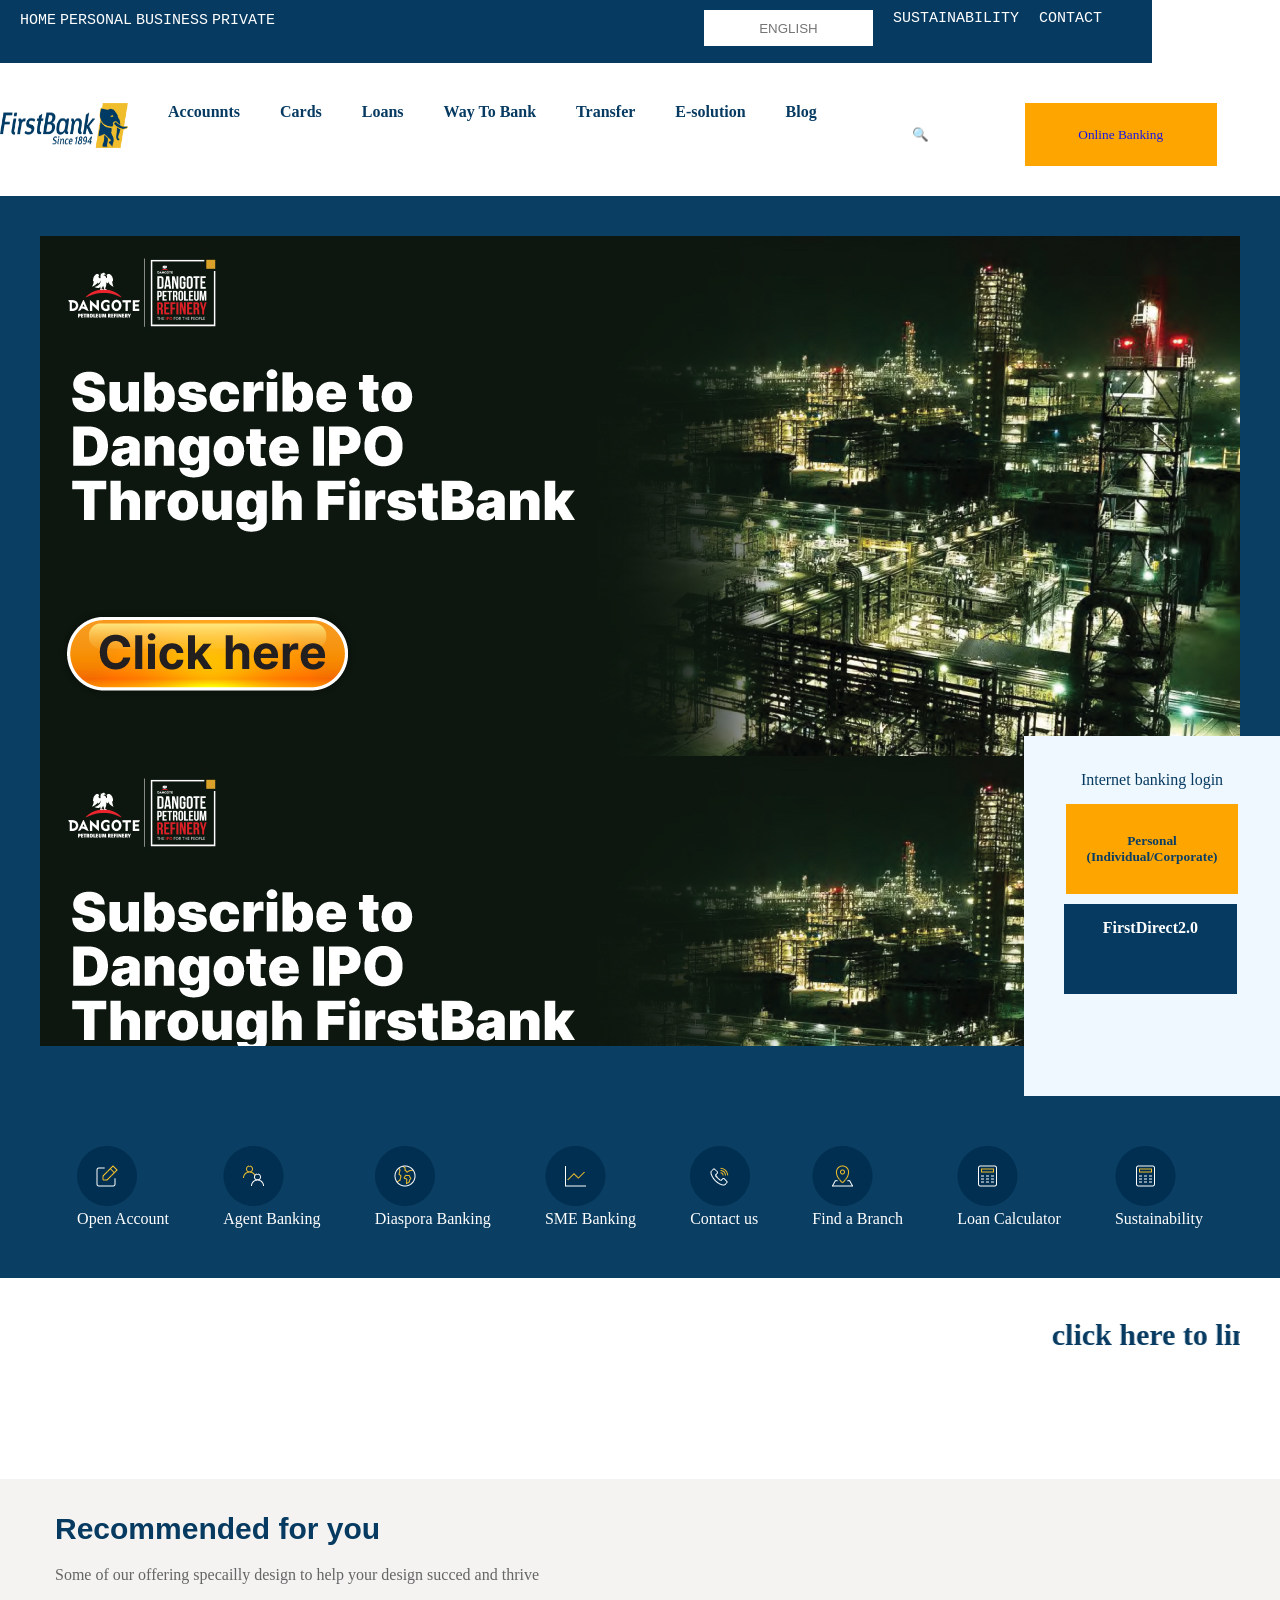
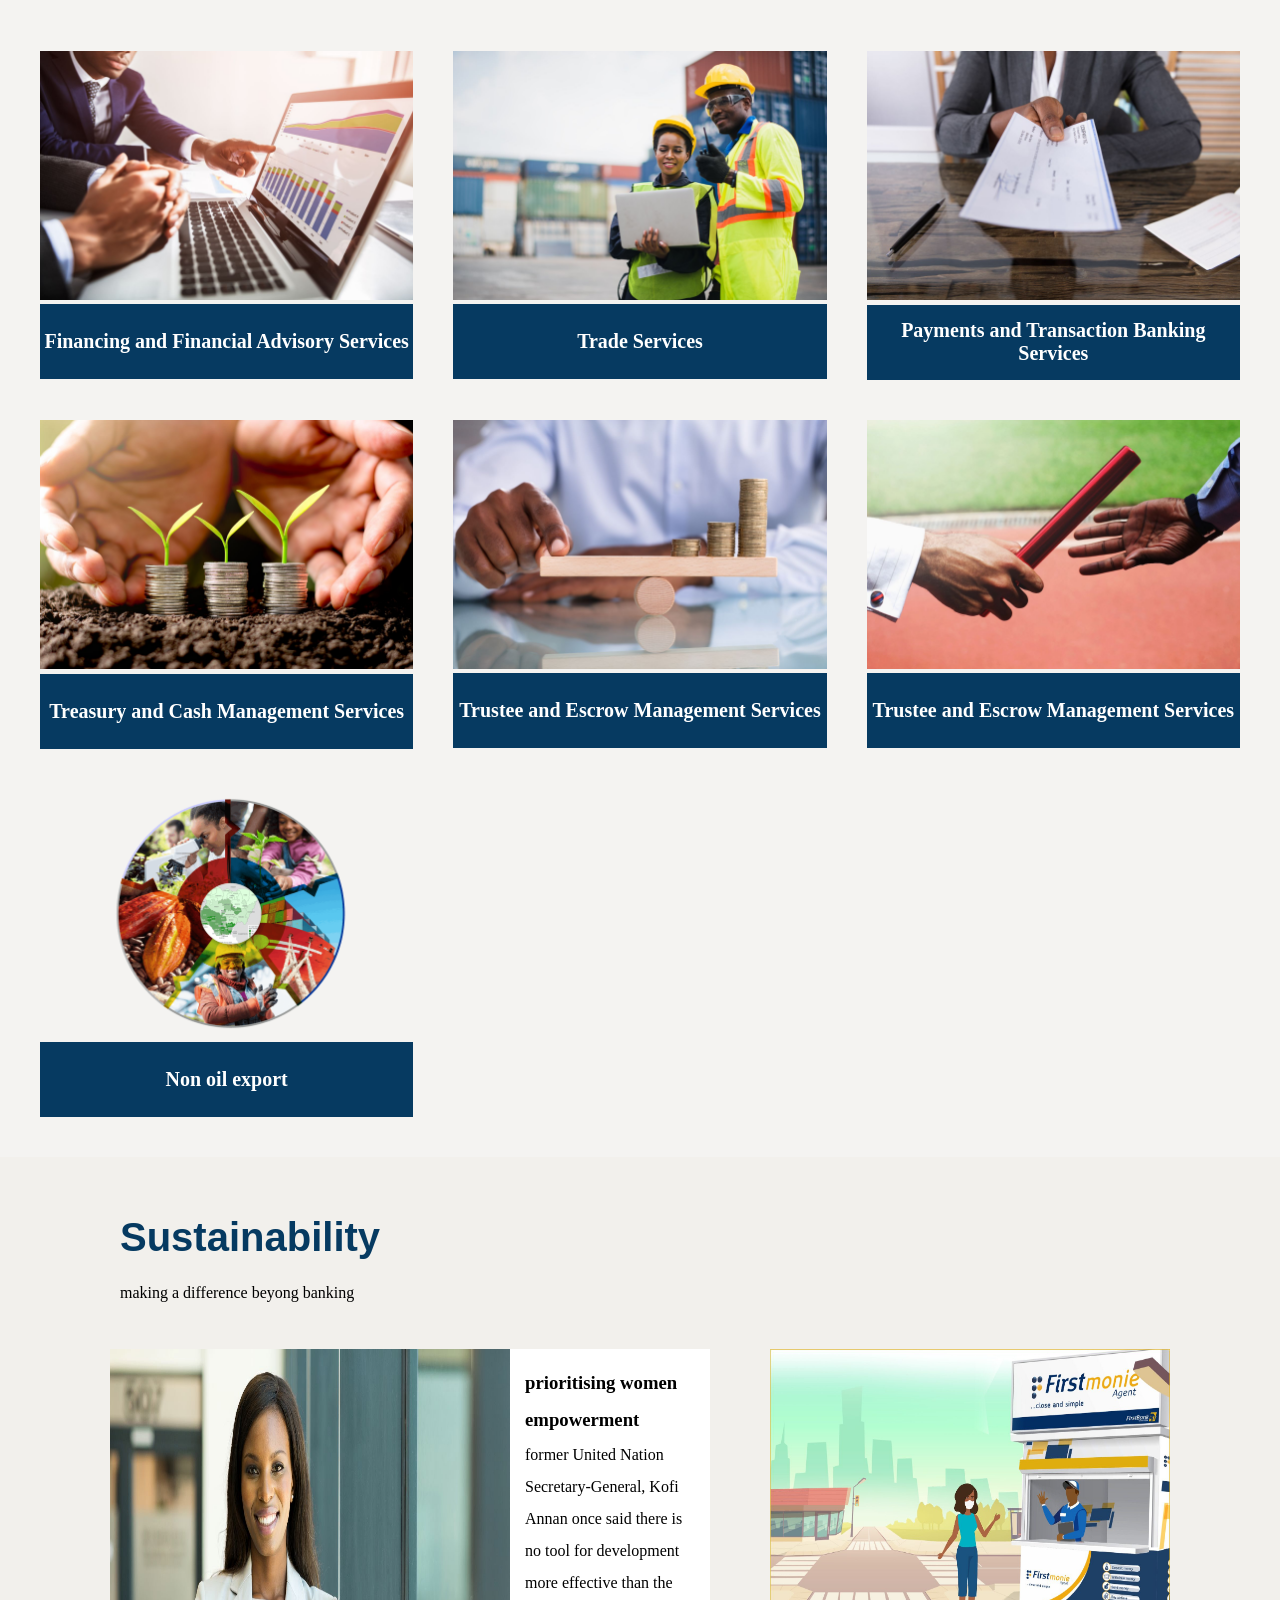
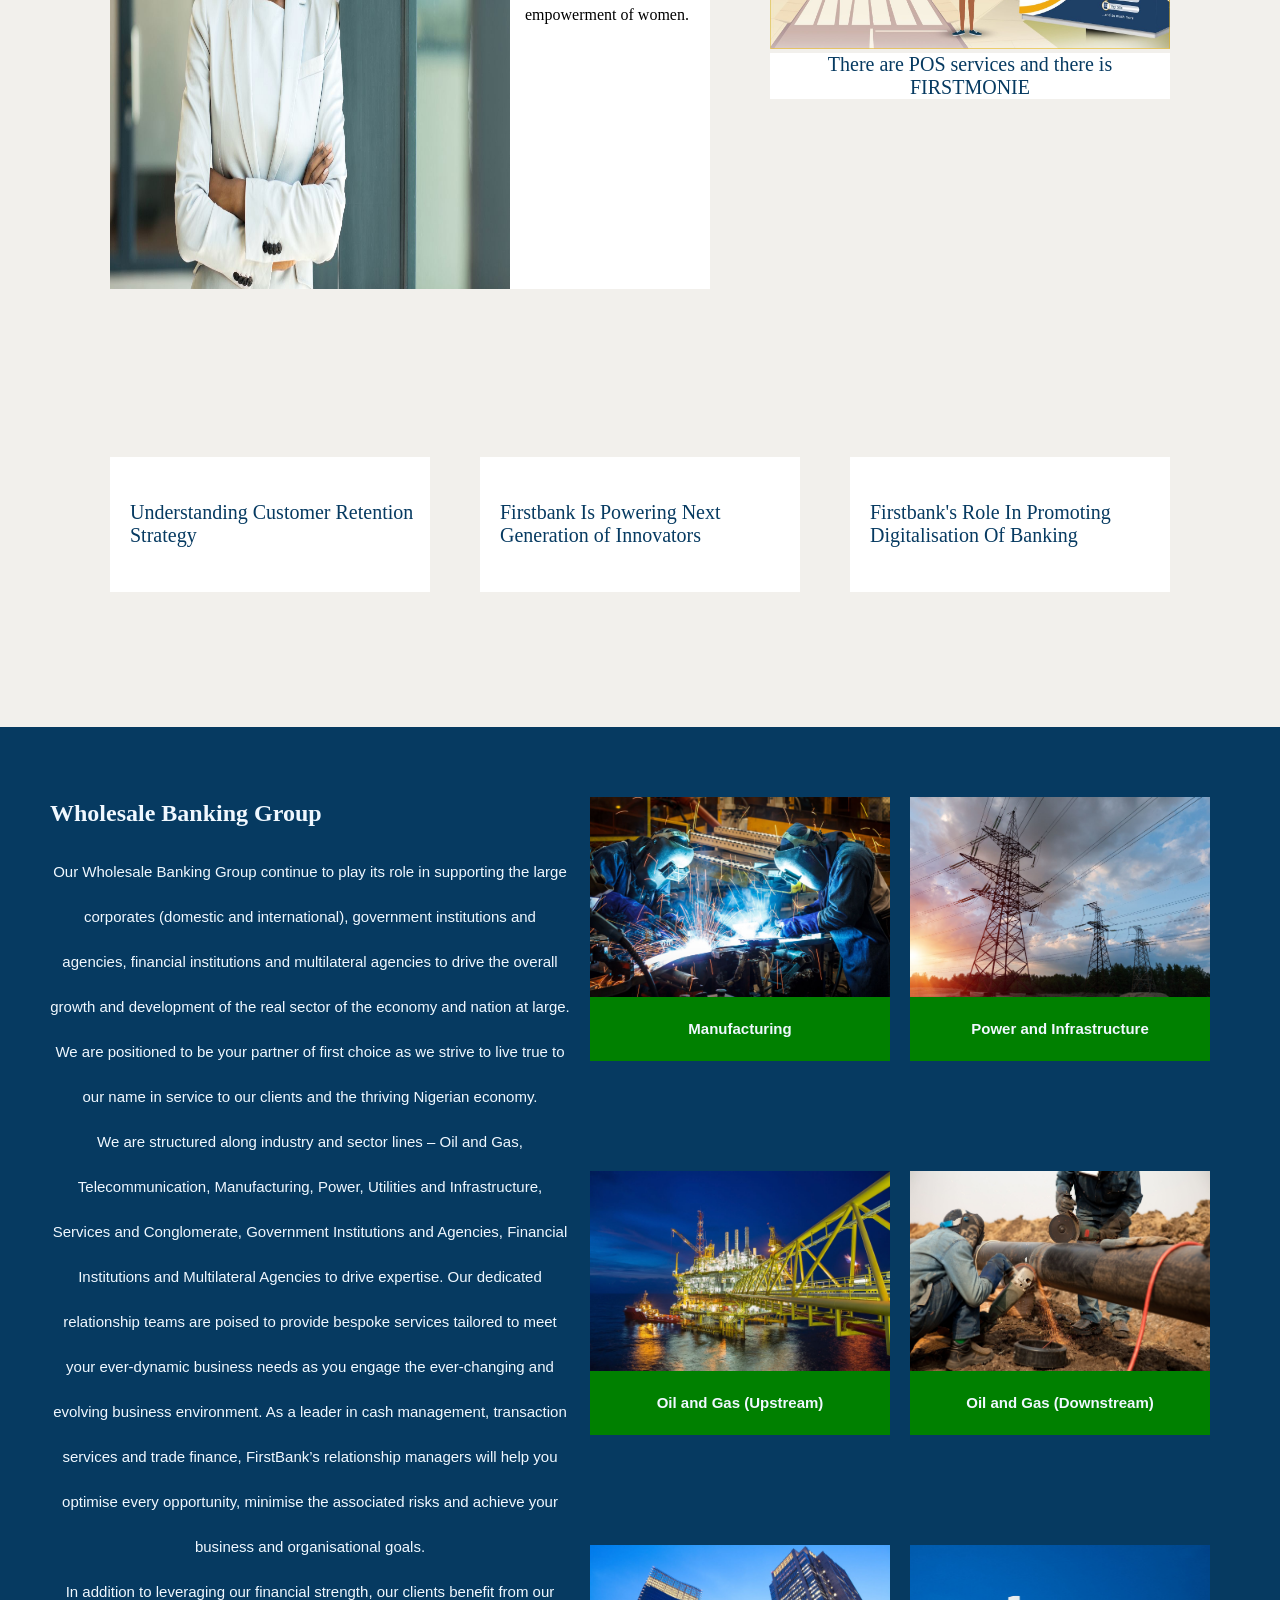
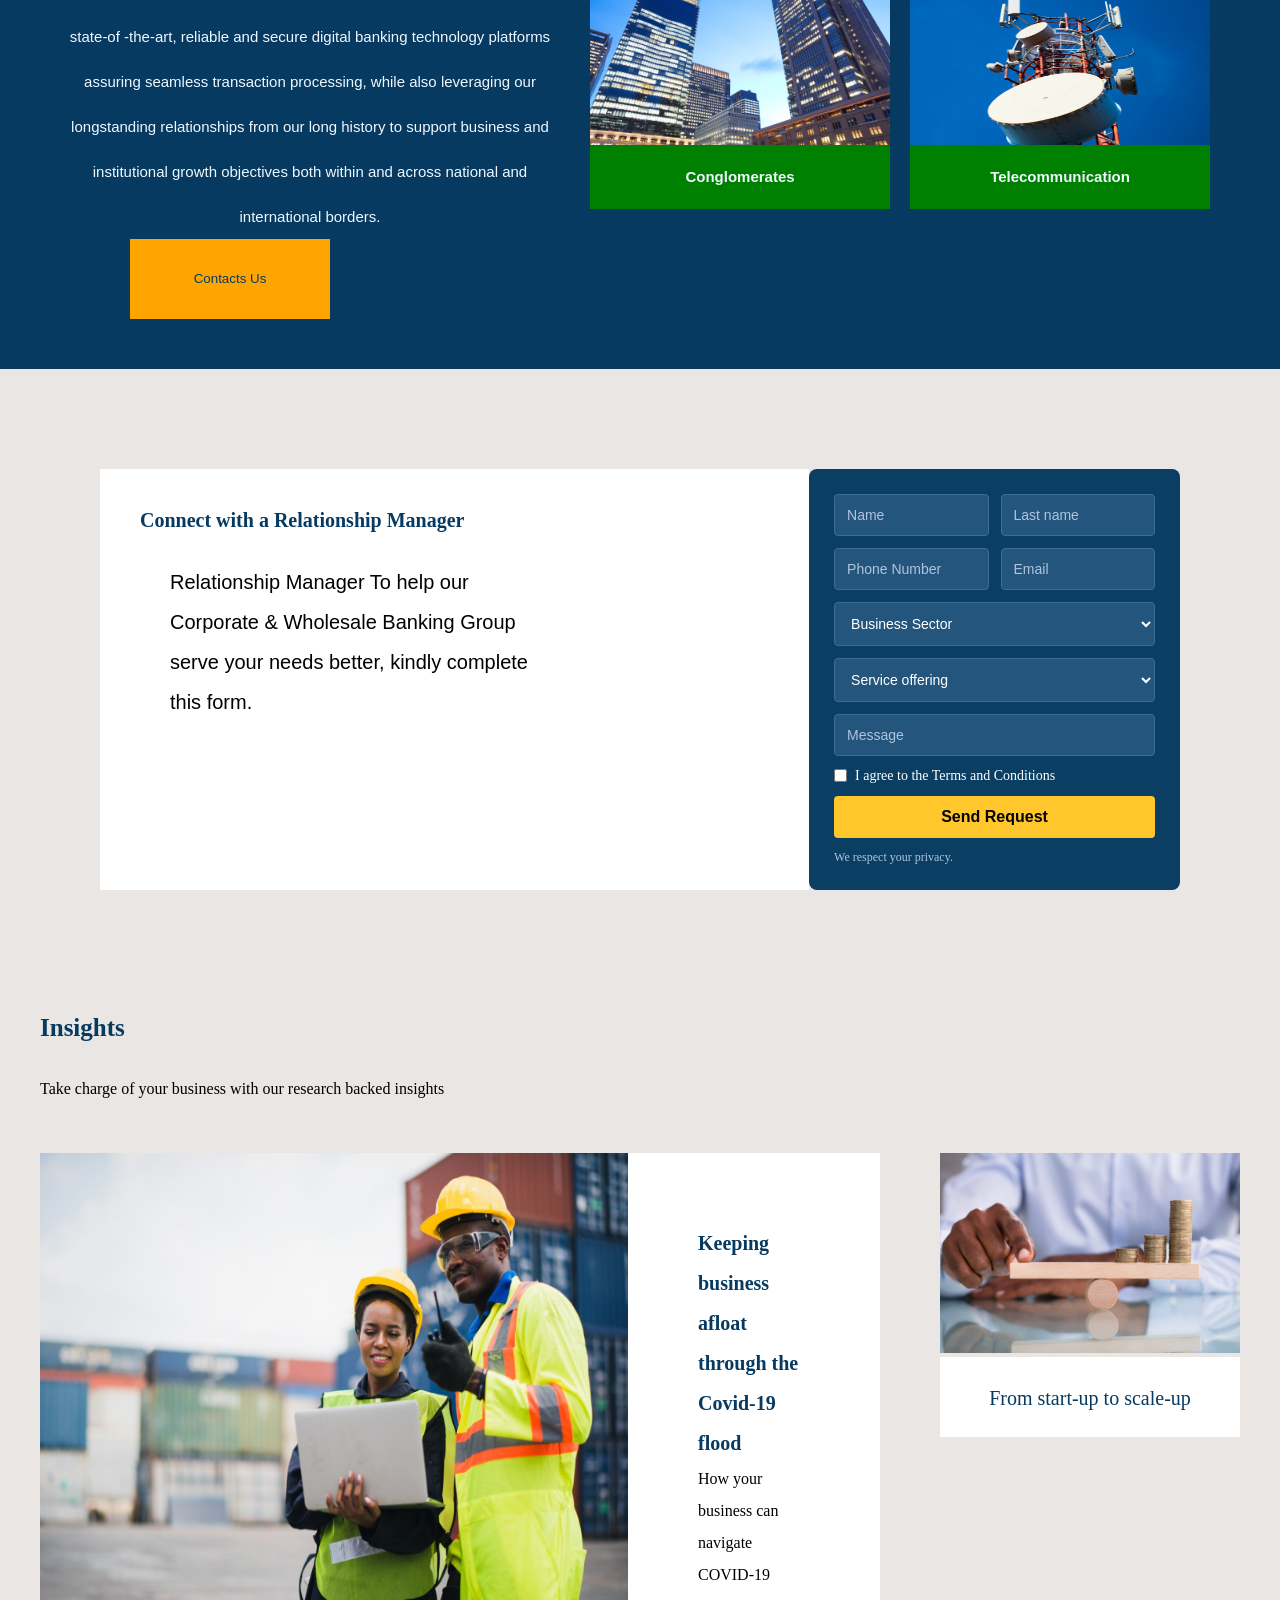
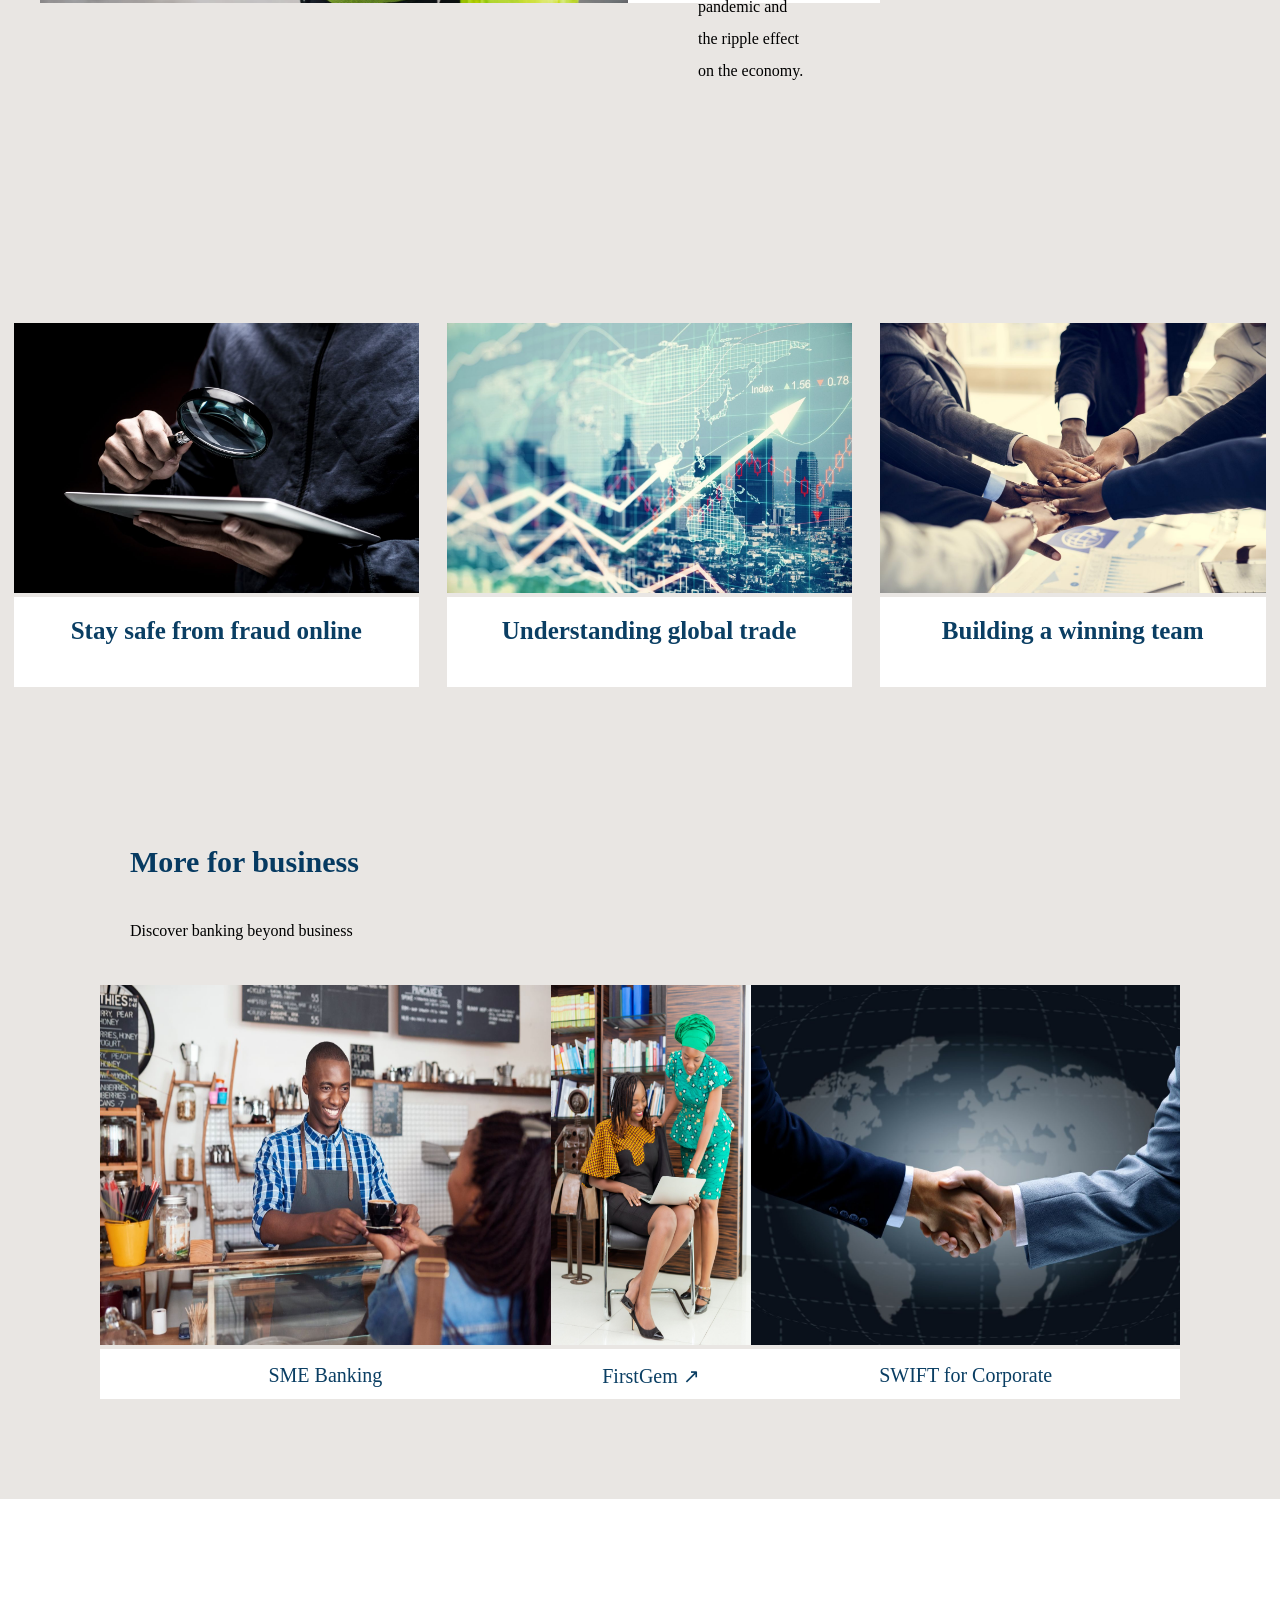
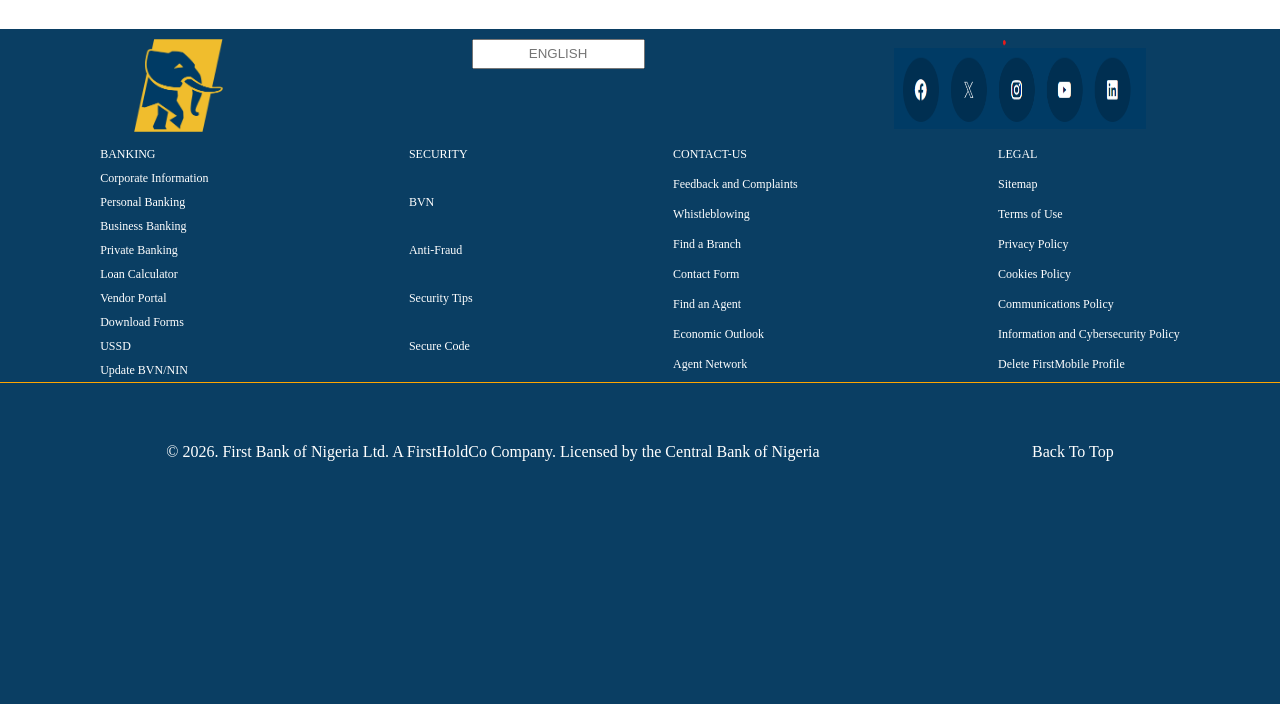
<file: firstbank-2.html>
<!DOCTYPE html>
<html lang="en">
<head>
    <meta charset="UTF-8">
    <meta name="viewport" content="width=device-width, initial-scale=1.0">
    <title>first-bank2</title>
    <link rel="stylesheet" href="firstbank-2.css">
</head>
<body>
    <header>
        <div class="twocon-parents">
<div class="first-child">
    <a href="">HOME</a>
    <a href="">PERSONAL</a>
    <a href="">BUSINESS</a>
    <a href="firstbank-3.html">PRIVATE</a>
</div>
<div class="second-child">
    <input type="text" placeholder="ENGLISH" class="english-box">
    <a href="">SUSTAINABILITY</a>
    <a href="">CONTACT</a>
</div>
        </div>
         <nav class="nav">
<div class="dropdown-container">
    <img src="imagefolder2/ookay.png" alt="" class="picture">
    <div class="drop">
        <p class="about">Accounnts</p>
        <ul class="dropdown">
            <p><a class="dropdown-item" href="">Savings</a></p>
            <p><a class="dropdown-item" href="">Current</a></p>
            <p><a class="dropdown-item" href="">FirstGem</a></p>
            <p><a class="dropdown-item" href="">Domiciliary</a></p>
            <p><a class="dropdown-item" href="">SME</a></p>
            <p><a class="dropdown-item" href="">Fixed Deposit Account</a></p>
            <p><a class="dropdown-item" href="">FirstPremium Term Deposit</a></p>
            <p><a class="dropdown-item" href="">Account Maintainace</a></p>
            <p><a class="dropdown-item" href="">Link/nin/BVN</a></p>
        </ul>
    </div>
    <div class="drop">
        <p class="about">Cards</p>
        <ul class="dropdown">
            <p><a class="dropdown-item" href="">Credit Cards</a></p>
            <p><a class="dropdown-item" href="">Debit Cards</a></p>
            <p><a class="dropdown-item" href="">Prepaid Cards</a></p>
            <p><a class="dropdown-item" href="">Block/Unblock Card</a></p>
        </ul>
    </div>
    <div class="drop">
        <p class="about">Loans</p>
        <ul class="dropdown">
            <p><a class="dropdown-item" href="">FirstCredit</a></p>
            <p><a class="dropdown-item" href="">Airtime Loan</a></p>
            <p><a class="dropdown-item" href="">Personal Home Loans</a></p>
            <p><a class="dropdown-item" href="">Automobile Loans</a></p>
            <p><a class="dropdown-item" href="">Salary Loans</a></p>
            <p><a class="dropdown-item" href="">More Financing Options</a></p>
        </ul>
    </div>
    <div class="drop">
        <p class="about">Way To Bank</p>
        <ul class="dropdown">
            <p><a class="dropdown-item" href="">Fibani</a></p>
            <p><a class="dropdown-item" href="">Online Banking</a></p>
            <p><a class="dropdown-item" href="">USSD</a></p>
            <p><a class="dropdown-item" href="">Mobile App</a></p>
            <p><a class="dropdown-item" href="">LIT App</a></p>
            <p><a class="dropdown-item" href="">Chat Banking</a></p>
            <p><a class="dropdown-item" href="">Firstmonie</a></p>
            <p><a class="dropdown-item" href="">Payment Channels</a></p>
            <p><a class="dropdown-item" href="">Online Security</a></p>
        </ul>
    </div>
    <div class="drop">
        <p class="about">Transfer</p>
        <ul class="dropdown">
            <p><a class="dropdown-item" href="">First Global Transfer</a></p>
            <p><a class="dropdown-item" href="">Moneygram</a></p>
            <p><a class="dropdown-item" href="">Ria Money Transfer</a></p>
            <p><a class="dropdown-item" href="">Thunes</a></p>
            <p><a class="dropdown-item" href="">TransFast</a></p>
            <p><a class="dropdown-item" href="">Western Union</a></p>
            <p><a class="dropdown-item" href="">WorldRemit</a></p>
        </ul>
    </div>
    <div class="drop">
        <p class="about">E-solution</p>
        <ul class="dropdown">
            <p><a class="dropdown-item" href="">FirstBillsPay</a></p>
            <p><a class="dropdown-item" href="">FirstPay Link</a></p>
            <p><a class="dropdown-item" href="">FirstChekOut</a></p>
            <p><a class="dropdown-item" href="">FirstEdu Portal</a></p>
            <p><a class="dropdown-item" href="">POS Terminal</a></p>
            <p><a class="dropdown-item" href="">FirstPOS</a></p>
            <p><a class="dropdown-item" href="">Bancassurance</a></p>
            <p><a class="dropdown-item" href=""></a></p>
        </ul>
    </div>
    <p>Blog</p>
     <button type="search" class="search">🔍</button>
    <button class="online-banking">Online Banking</button>
</div>
</nav>

    </header>
     
<div class="box-con">
    <div class="image-background">
   <div class="bank-text-box">
       <p class="ibl">Internet banking login</p>
        <button type="button">Personal (Individual/Corporate)</button>
        <p class="firstDirect">FirstDirect2.0</p>
   </div>
    </div>
</div>
    <div class="text-image-con">
        <div class="item">
            <img src="imagefolder2/imgi_8_default.png" alt="">
            <p>Open Account</p>
        </div>
      <div class="item">
  <img src="imagefolder2/imgi_9_default.png" alt="Agent Banking">
  <p>Agent Banking</p>
</div>

<div class="item">
  <img src="imagefolder2/imgi_10_default.png" alt="Diaspora Banking">
  <p>Diaspora Banking</p>
</div>

<div class="item">
  <img src="imagefolder2/imgi_11_default.png" alt="SME Banking">
  <p>SME Banking</p>
</div>

<div class="item">
  <img src="imagefolder2/imgi_12_default.png" alt="Contact us">
  <p>Contact us</p>
</div>

<div class="item">
  <img src="imagefolder2/imgi_13_default.png" alt="Find a Branch">
  <p>Find a Branch</p>
</div>

<div class="item">
  <img src="imagefolder2/imgi_14_default.png" alt="Loan Calculator">
  <p>Loan Calculator</p>
</div>

<div class="item">
  <img src="imagefolder2/imgi_14_default.png" alt="Sustainability">
  <p>Sustainability</p>
</div>
    </div>

<div class="display">
    <marquee behavior="" direction="left"
    >click here to link your NIN or BVN. Dial *884*911# to block your number</marquee>
</div>

<div class="the-seven">
    <div class="word-con">
        <h6>Recommended for you</h6>
        <p>Some of our offering specailly design to help your design succed and thrive</p>
    </div>
    <div class="the-picturebox-con">

<div class="the-picturebox">
<img src="imagefolder2/imgi_28_fbn-business-84.png" alt="">
<button type="button" class="history">Financing and Financial Advisory Services</button>
</div>
<div class="the-picturebox">
<img src="imagefolder2/imgi_29_fbn-personal-124.png" alt="">
<button type="button" class="history">Trade Services</button>
</div>
<div class="the-picturebox">
<img src="imagefolder2/imgi_30_fbn-business-82.png" alt="">
<a href="" class="history"></a>
<button type="button" class="history">Payments and Transaction Banking Services</button>
</div>
<div class="the-picturebox">
<img src="imagefolder2/imgi_31_fbn-business-81.png" alt="">
<a href="" class="history"></a>
<button type="button" class="history">Treasury and Cash Management Services</button>
</div>
<div class="the-picturebox">
<img src="imagefolder2/imgi_33_fbn-businessbanking-73.png" alt="">
<button type="button" class="history">Trustee and Escrow Management Services</button>
</div>
<div class="the-picturebox">
<img src="/imagefolder2/imgi_32_fbn-business-86.png" alt="">
<button type="button" class="history">Trustee and Escrow Management Services</button>
</div>
<div class="the-picturebox">
<img src="imagefolder2/imgi_34_web-banner_1500-x-1000-1.png" alt="">
<button type="button" class="history">Non oil export</button>
</div>
    </div>
</div>

<div class="con-two-box-three">
    <div class="three-box-text">
        <h5>Sustainability</h5>
        <p>making a difference beyong banking</p>
    </div>
    <div class="ttwo-box">
        <div class="side-way">
           <div class="iimage-contaainer"> <img src="imagefolder2/imgi_35_fbn-personal-158.png" alt="" class="side-way-image"></div>
            <div class="side-way-text">
                <h3>prioritising women empowerment</h3>
                <p>former United Nation Secretary-General, 
                    Kofi Annan once said there is no tool for development more
                     effective than the empowerment of women.</p>
            </div>
        </div>


        <div class="pos">
            <img src="imagefolder2/imgi_36_fbn-personal-187.png" alt="" class="image-trail">
            <p>There are POS services and there is FIRSTMONIE</p>
        </div>
        </div>
    </div>
</div>
<div class="button-con">
    <div class="containter-3-butt">
        <button type="button" class="under">Understanding Customer Retention Strategy</button>
        <button type="button" class="under">Firstbank Is Powering Next Generation of Innovators</button>
        <button type="button" class="under">Firstbank's Role In Promoting Digitalisation Of Banking</button>
    </div>
</div>


<div class="long">
    <div class="long-con">
        <div>
            <h2>Wholesale Banking Group</h2>
            <p>Our Wholesale Banking Group continue to play its role in supporting the large corporates (domestic and international), government institutions and agencies, financial institutions and multilateral agencies  to drive the overall growth and development of the real sector of the economy and nation at large.  We are positioned to be your partner of first choice as we strive to live true to our name in service to our clients and the thriving Nigerian economy.</p>
            <p>We are structured along industry and sector lines – Oil and Gas, Telecommunication, Manufacturing, Power, Utilities and Infrastructure, Services and Conglomerate, Government Institutions and Agencies, Financial Institutions and Multilateral Agencies to drive expertise. Our dedicated relationship teams are poised to provide bespoke services tailored to meet your ever-dynamic business needs as you engage the ever-changing and evolving business environment. As a leader in cash management, transaction services and trade finance, FirstBank’s relationship managers will help you optimise every opportunity, minimise the associated risks and achieve your business and organisational goals.</p>
            <p>In addition to leveraging our financial strength, our clients benefit from our state-of -the-art, reliable and secure digital banking technology platforms assuring seamless transaction processing, while also leveraging our longstanding relationships from our long history to support business and institutional growth objectives both within and across national and international borders.</p>
            <button type="button">Contacts Us</button>
        </div>
<div class="card-grid">
    <div class="card-template">
        <img src="imagefolder2/imgi_32_fbn-business-77.png" alt="">
        <div class="card-label" ><p>Manufacturing</p></div>
    </div>


    <div class="card-template">
        <img src="imagefolder2/imgi_34_fbn-business-80.png" alt="">
        <div class="card-label" ><p>Power and Infrastructure</p></div>
    </div>


    <div class="card-template">
        <img src="imagefolder2/imgi_31_fbn-business-76.jpeg" alt="">
        <div class="card-label" ><p>Oil and Gas (Upstream)</p></div>
    </div>


    <div class="card-template">
        <img src="imagefolder2/imgi_19_First-Bank-Nigeria-Business-Banking-1.jpg" alt="">
        <div class="card-label" ><p>Oil and Gas (Downstream)</p></div>
    </div>



    <div class="card-template">
        <img src="imagefolder2/imgi_33_fbn-business-74.png" alt="">
        <div class="card-label" ><p>Conglomerates</p></div>
    </div>

    
    <div class="card-template">
        <img src="imagefolder2/imgi_35_fbn-business-79.png" alt="" class="difference">
        <div class="card-label" ><p>Telecommunication</p></div>
    </div>
</div>
    </div>
</div>



<div class="body-con-con">
    <div class="one-big-con">
        <div class="containter-con-text">
            <h6>Connect with a Relationship Manager</h6>
            <p>Relationship Manager To help our Corporate & Wholesale Banking Group serve your needs better, kindly complete this form.</p>
        </div>

        <div class="option-container">
            <div class="placeholder-con">
                <input type="text" placeholder="Name">
                <input type="text" placeholder="Last name">
                <input type="text" placeholder="Phone Number">
                <input type="text" placeholder="Email">
            </div>
            
            <div class="select-containers">
                <div class="bussiness-sec">
                    <select name="" id="">
                        <option value="">Business Sector</option>
                        <option value="">Oil and Gas (Upstream)</option>
                        <option value="">Oil and Gas (Downstream)</option>
                        <option value="">Manufacturing</option>
                        <option value="">Power and Infrastructure</option>
                        <option value="">Telecommunication</option>
                        <option value="">Agric</option>
                        <option value="">Value Chain Management</option>
                        <option value="">Conglomerates</option>
                    </select>
                </div>
                
                <div class="offering">
                    <select name="" id="">
                        <option value="">Service offering</option>
                        <option value="">Financial & Financing Advisory</option>
                        <option value="">Trade</option>
                        <option value="">Transaction Banking</option>
                        <option value="">Treasury & Cash Management</option>
                        <option value="">Trustee & Escrow Management</option>
                        <option value="">Guarantee & Liability Management</option>
                        <option value="">Multilateral & Intervention Financing</option>
                    </select>
                    
                    <input type="text" placeholder="Message">
                    
                    <label>
                        <input type="checkbox" name="Terms"> I agree to the Terms and Conditions
                    </label>
                    
                    <button type="button">Send Request</button> 
                    
                    <p>We respect your privacy.</p>
                </div>
            </div>
        </div>
    </div>
</div>

<div class="chanel-com">
    <div class="insights">
        <h4>Insights</h4>
        <p>Take charge of your business with our research backed insights</p>
    </div>
 
    <div class="ttwo-box-one">
        <div class="texxt-image">
            <img src="imagefolder2/imgi_29_fbn-personal-124.png" alt="" class="personal-image">
            <div class="business-business">
            <h4>Keeping business afloat through the Covid-19 flood</h4>
            <p>How your business can navigate COVID-19 pandemic and the ripple effect on the economy.</p>
            </div>
           
        </div>
         
        <div class="diamond">
            <img src="imagefolder2/imgi_33_fbn-businessbanking-73.png" alt="">
            <div class="diamond-p"><p>From start-up to scale-up</p></div>
        </div>
    </div>
    <div class="three-diamond">
        <div class="diamond-one">
            <img src="imagefolder2/imgi_41_fbn-businessbanking-59.png" alt="">
            <div class="diamond-word"><p>Stay safe from fraud online</p></div>
        </div>
        <div class="diamond-one">
            <img src="imagefolder2/imgi_40_fbn-businessbanking-60.jpg" alt="">
            <div class="diamond-word"><p>Understanding global trade</p></div>
        </div>
        <div class="diamond-one">
            <img src="imagefolder2/imgi_46_fbn-businessbanking-61.png" alt="">
            <div class="diamond-word"><p>Building a winning team</p></div>
        </div>
    </div>
</div>


<div class="last-div">
    <div class="two-lin-con">
        <h6>More for business</h6>
        <p>Discover banking beyond business</p>
    </div>
<div class="Last-three-friend">

    <div class="three-friend">
        <img src="/imagefolder2/imgi_42_First-Bank-Nigeria-Banking-21.png" alt="">
        <div class="friend-text"><p>SME Banking</p></div>
    </div>
    <div class="three-friend">
        <img src="/imagefolder2/imgi_43_fbn-businessbanking-56.png" alt="" class="">
        <div class="friend-text"><p>FirstGem ↗</p></div>
    </div>
    <div class="three-friend">
        <img src="/imagefolder2/imgi_44_fbn-business-163.png" alt="">
        <div class="friend-text"><p>SWIFT for Corporate</p></div>
    </div>
</div>
</div>
<footer>
        <div class="the-image-footer">
<img src="imagefolder2/imgi_8_First-Bank-Logo_Symbol.png" alt="" class="first-logo">            
            <input type="text" placeholder="ENGLISH" class="last-place-hoolder">
            <img src="/imagefolder2/sss-ade.png" alt="" class="ss-ade">
</div>

<div class="four-box">
    <div class="box-one-1">
    <p>BANKING</p>
    <a href="">Corporate Information</a>
    <a href="">Personal Banking</a>
    <a href="">Business Banking</a>
    <a href="">Private Banking</a>
    <a href="">Loan Calculator</a>
    <a href="">Vendor Portal</a>
    <a href="">Download Forms</a>
    <a href="">USSD</a>
    <a href="">Update BVN/NIN</a>
</div>
<div class="box-one-1">
<p>SECURITY</p>
<a href="">BVN</a>
<a href="">Anti-Fraud</a>
<a href="">Security Tips</a>
<a href="">Secure Code</a>
</div>

<div class="box-one-1">
    <p>CONTACT-US</p>
    <a href="">Feedback and Complaints</a>
    <a href="">Whistleblowing</a>
    <a href="">Find a Branch</a>
    <a href="">Contact Form</a>
    <a href="">Find an Agent</a>
    <a href="">Economic Outlook</a>
    <a href="">Agent Network</a>
</div>
<div class="box-one-1">
    <p>LEGAL</p>
    <a href="">Sitemap</a>
    <a href="">Terms of Use</a>
    <a href="">Privacy Policy</a>
    <a href="">Cookies Policy</a>
    <a href="">Communications Policy</a>
    <a href="">Information and Cybersecurity Policy</a>
    <a href="">Delete FirstMobile Profile</a>
</div>
</div>    
<div class="cbn-of-">
    <p>© 2026. First Bank of Nigeria Ltd. A FirstHoldCo Company. Licensed by the Central Bank of Nigeria</p>
  <a href="" class="backtotop">Back To Top</a>
</div>
</footer>

</body>
</html>
</file>
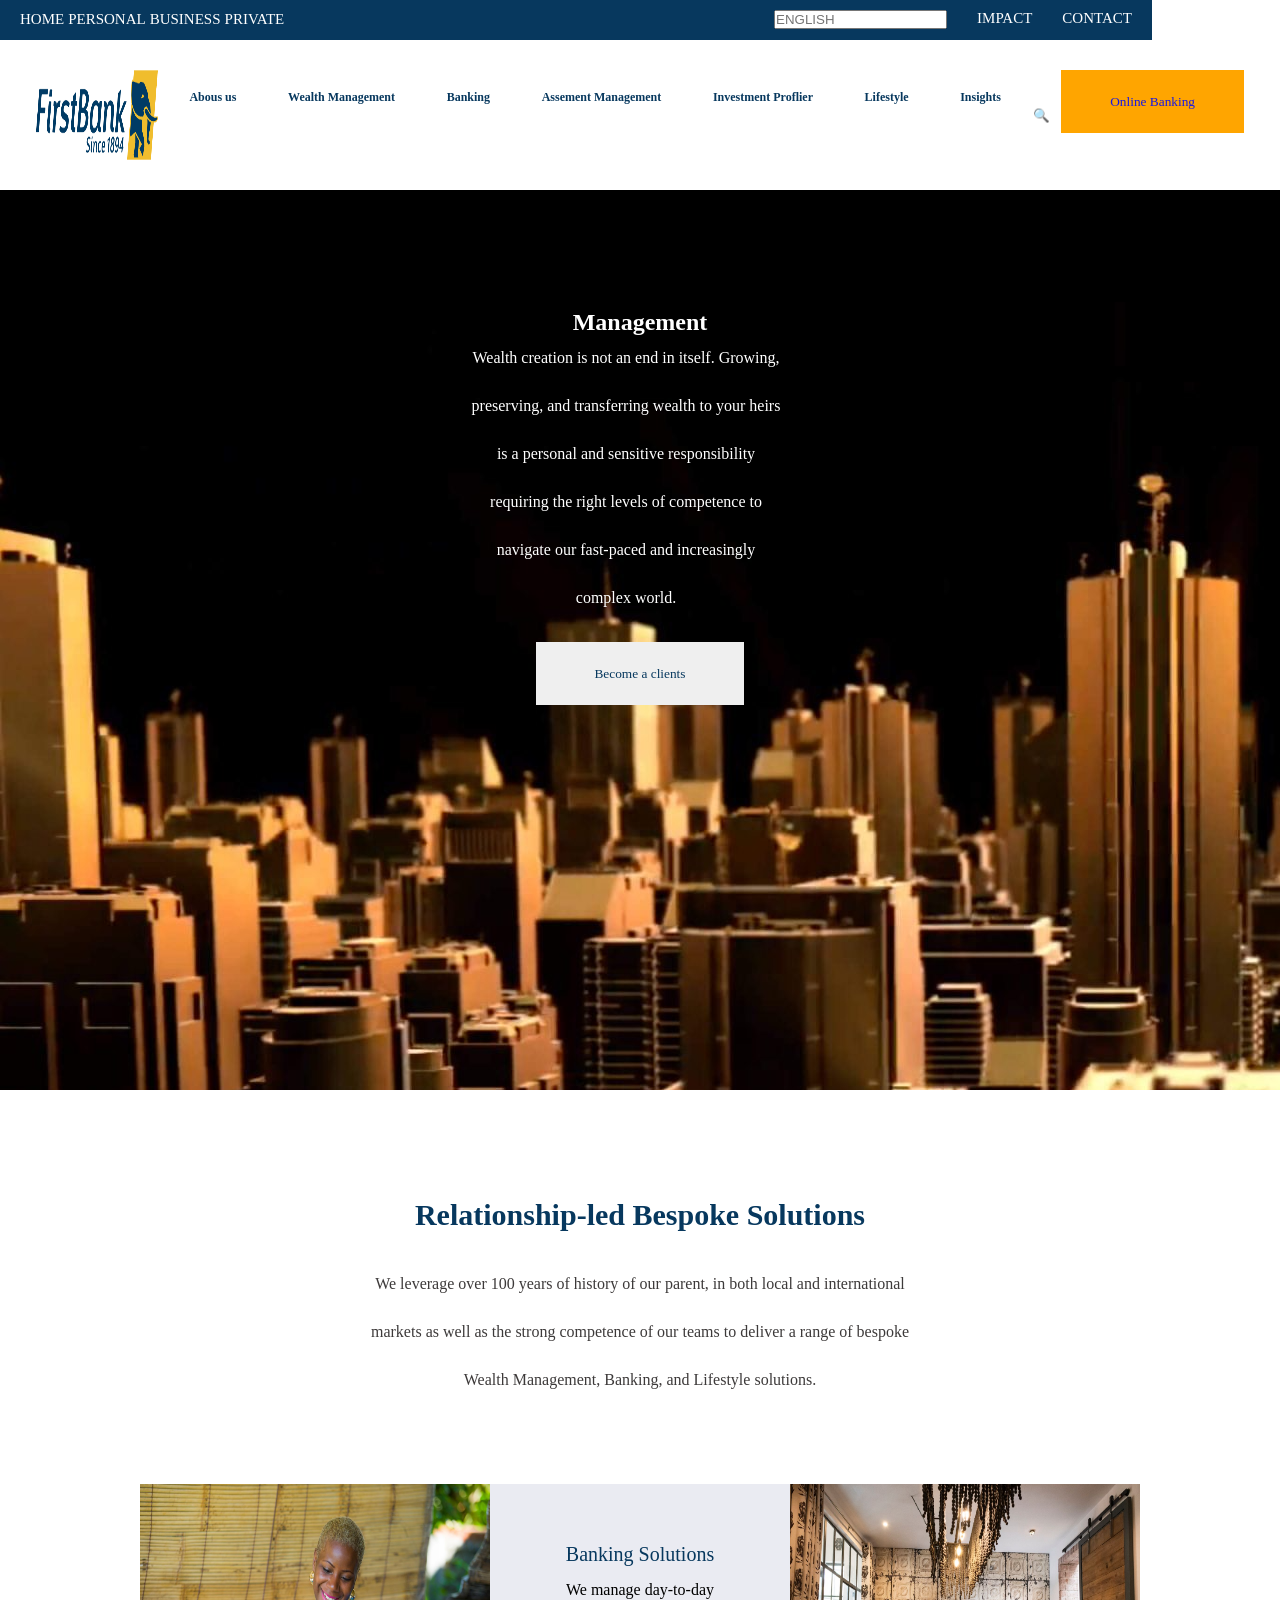
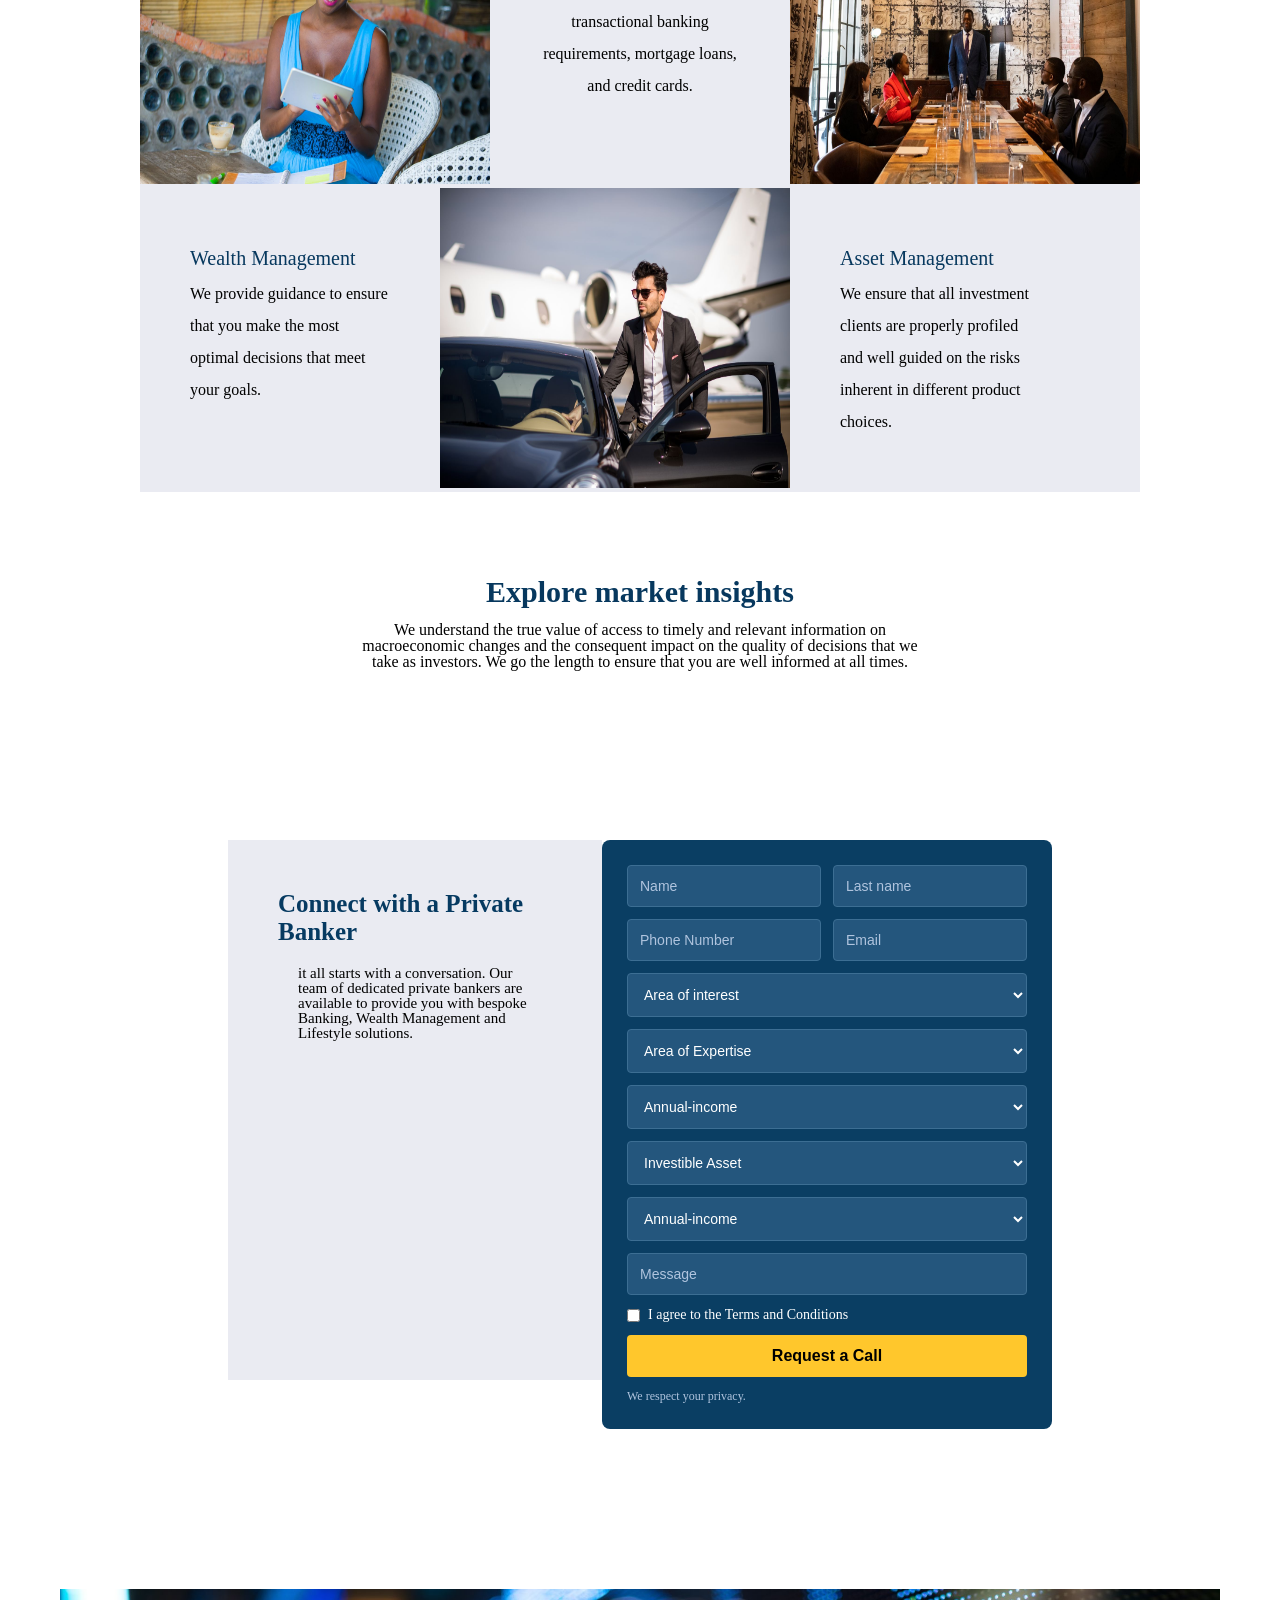
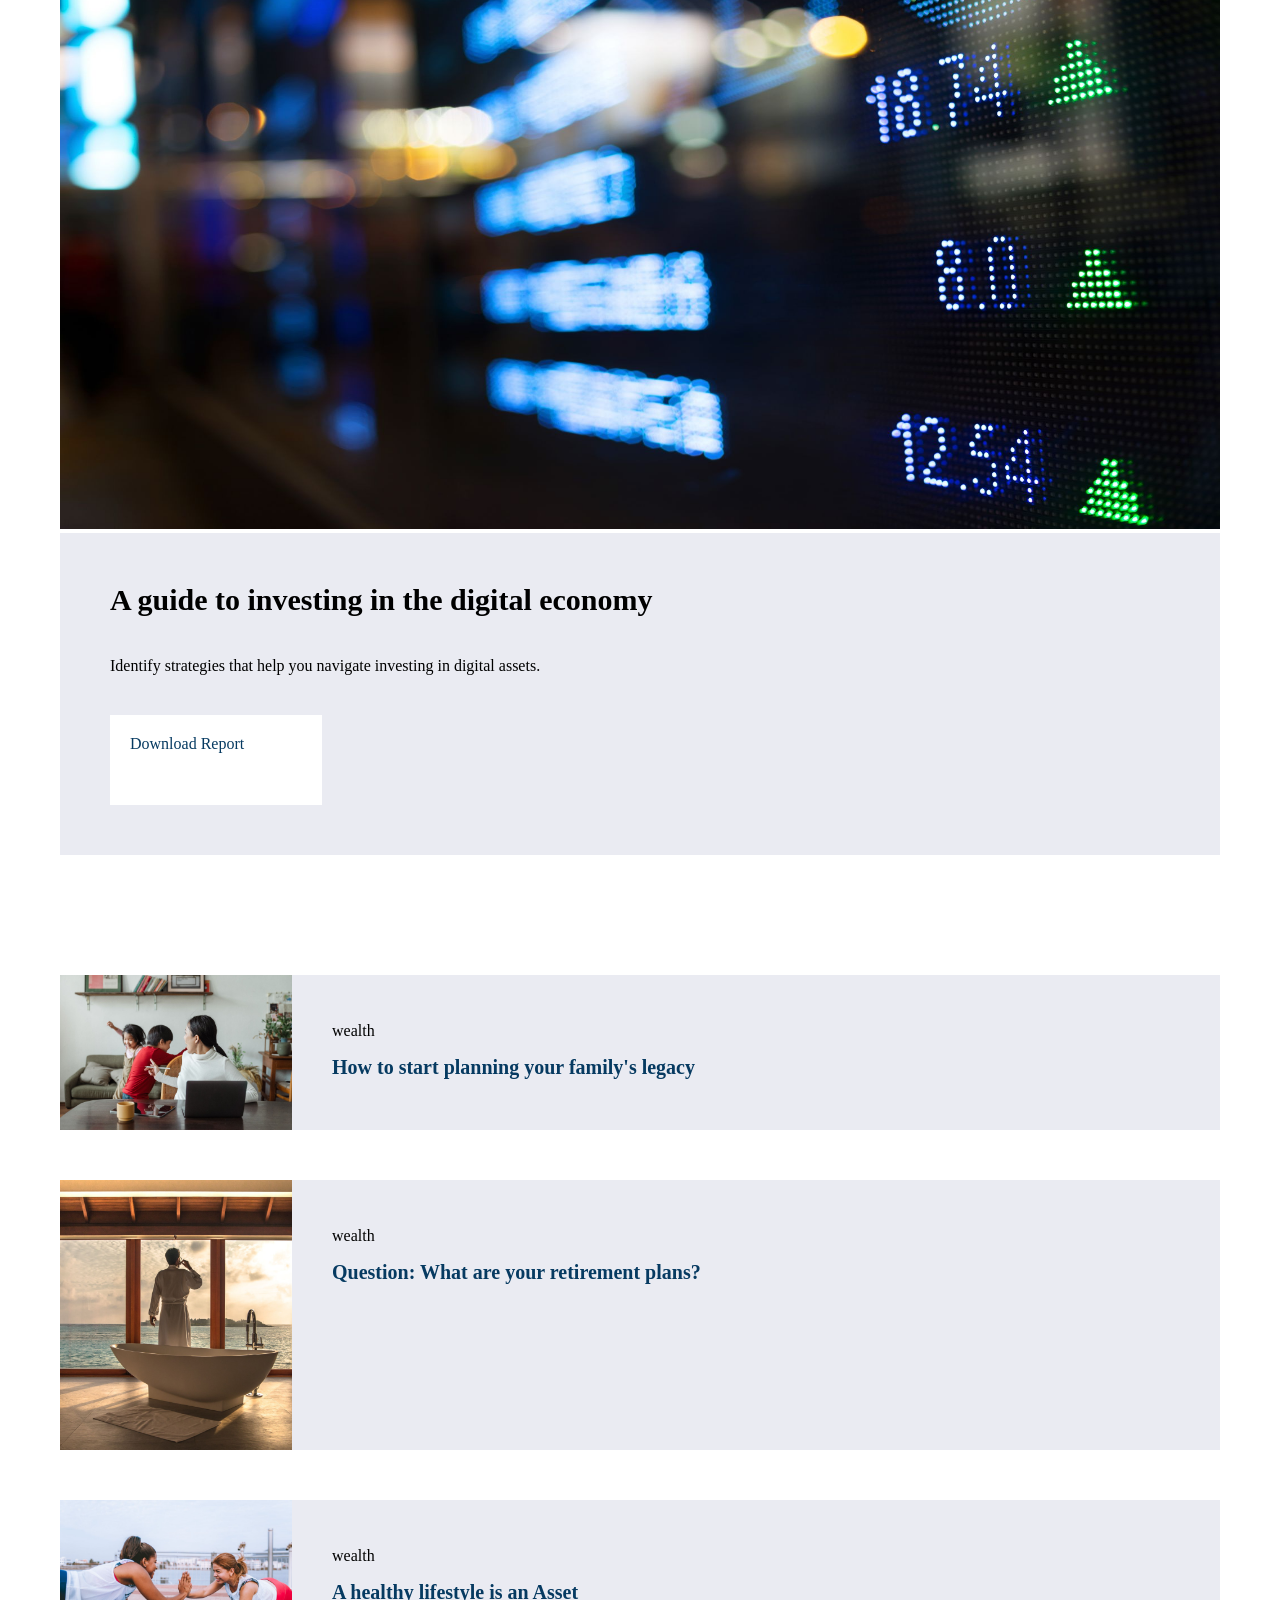
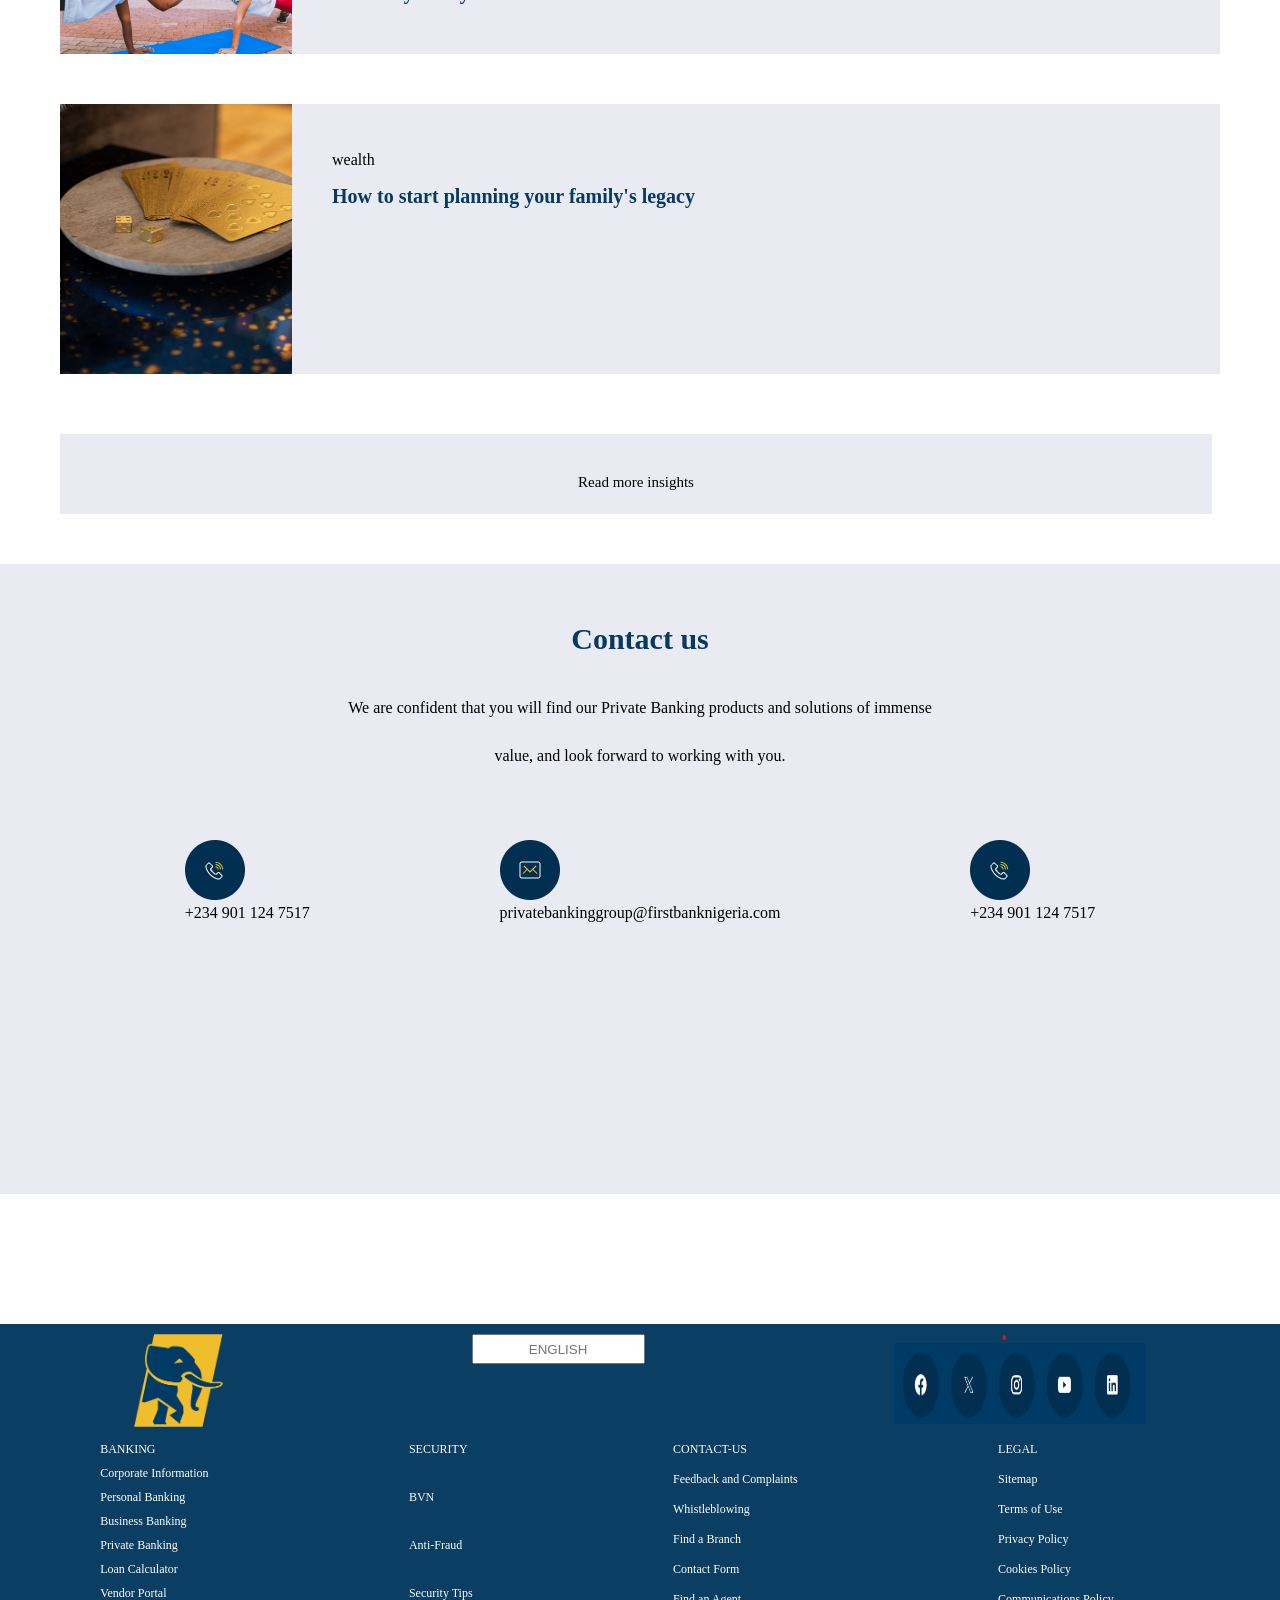
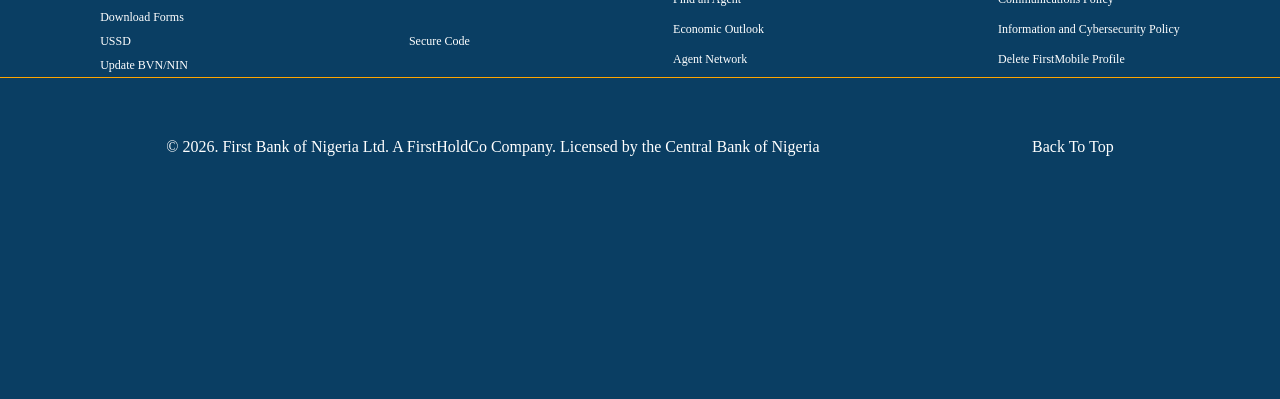
<file: firstbank-3.html>
<!DOCTYPE html>
<html lang="en">
<head>
    <meta charset="UTF-8">
    <meta name="viewport" content="width=device-width, initial-scale=1.0">
    <title>Personal-firstbank-3</title>
    <link rel="stylesheet" href="firstbank-3.css">
</head>
<body>
    
     <header>
        <div class="three-con-parents">
<div class="first-child">
    <a href="">HOME</a>
    <a href="">PERSONAL</a>
    <a href="">BUSINESS</a>
    <a href="">PRIVATE</a>
</div>
<div class="second-child">
    <input type="text" placeholder="ENGLISH" class="english-box">
    <a href="">IMPACT</a>
    <a href="">CONTACT</a>
</div>
        </div>
         <nav>

  <div class="nav-div">
    <img src="imagebox3/fmb image.png" alt="" class="image">
       <a href="">Abous us</a>
    <a href="">Wealth Management</a>
    <a href="firstbank-4.html">Banking</a>
    <a href="">Assement Management</a>
    <a href="">Investment Proflier</a>
    <a href="">Lifestyle</a>
    <a href="">Insights</a>
    <button type="search" class="search">🔍</button>
    <button class="online-banking">Online Banking</button>
  </div>
</nav>
    </header>
     <div class="video-div">
        <div class="content">
            <h2>Management</h2>
            <p>Wealth creation is not an end in itself. Growing, preserving,
                 and transferring wealth to your heirs is a personal and sensitive 
                 responsibility requiring the right levels
                 of competence to navigate our fast-paced and increasingly complex world.</p>
                 <button type="button">Become a clients</button>
        </div>
     </div>
     <div class="just-text">
        <h3>Relationship-led Bespoke Solutions</h3>
        <p>We leverage over 100 years of history of our parent, 
        in both local and international markets as well as the strong competence of our teams to
             deliver a range of bespoke Wealth Management, Banking, and Lifestyle solutions.</p>
     </div>

     <div class="first-image-con">
        <div class="text-image-box">
            <div class="side-side">
                <img src="imagebox3/imgi_17_fbn-private-5.png" alt="">
            </div>
                <div class="side-text">
            <a href="" class="hahha">Banking Solutions</a>
            <p>We manage day-to-day transactional banking requirements, mortgage loans, and credit cards.</p>
        </div>
         <div class="talk-am"><img src="imagebox3/imgi_19_fbn-private-9.png" alt=""></div>
        </div>
        
        <div class="their-mother">
<div class="side-text">
    <a href="" class="hahha">Wealth Management</a>
    <p>We provide guidance to ensure that you make the most optimal decisions that meet your goals.</p>
</div>
<div class="just-image"><img src="imagebox3/imgi_18_fbn-private-1.png" alt=""></div>
<div class="side-text">
    <a href="" class="hahha">Asset Management</a>
    <p>We ensure that all investment clients are properly profiled and well guided on the risks inherent in different product choices.
</p>
</div>
     </div>
        </div>


<div class="text-con-word">
    <h2>Explore market insights</h2>
    <p>We understand the true value of access to timely and relevant information on macroeconomic changes and the consequent impact on the quality of decisions that we take as investors. 
        We go the length to ensure that you are well informed at all times.</p>

</div>
  
<div class="body-con-con">
  
    <div class="one-big-con">
          <div class="textfor-box">
        <h3>Connect with a Private Banker</h3>
        <p>it all starts with a conversation. Our team of dedicated private bankers 
            are available to provide you with bespoke Banking, 
            Wealth Management and Lifestyle solutions.</p>
    </div>
    <div>
         <div class="option-container">
            <div class="placeholder-con">
                <input type="text" placeholder="Name">
                <input type="text" placeholder="Last name">
                <input type="text" placeholder="Phone Number">
                <input type="text" placeholder="Email">
            </div>
            
            <div class="select-containers">
                <div class="bussiness-sec">
                    <select name="" id="">
                        <option value="">Area of interest</option>
                        <option value="">Setting up an Account Investments</option>
                        <option value="">Protection of Assets</option>
                        <option value="">Loans</option>
                        <option value="">Investment</option>

                    </select>
                </div>
                <div class="bussiness-sec">
                    <select name="" id="">
                        <option value="">Area of Expertise</option>
                        <option value="">Sports/Arts/Entertainment</option>
                        <option value="">Senior Public Employees (+ Judges/Armed Forces)</option>
                        <option value="">Self Employed</option>
                        <option value="">Professional/option>
                        <option value="">Religious</option>
                    </select>
                </div>
                <div class="bussiness-sec">
                    <select name="" id="">
                        <option value="">Annual-income</option>
                        <option value="">#20m - #30m </option>
                        <option value="">#31m - #40m </option>
                        <option value="">#41m - #50m </option>
                        <option value="">#51m - #80m </option>
                        <option value="">over #80m </option>
                    </select>
                </div>
                <div class="bussiness-sec">
                    <select name="" id="">
                        <option value="">Investible Asset</option>
                        <option value="">#101m - #250m </option>
                        <option value="">#251m - #500m </option>
                        <option value="">over 500m</option>
                    </select>
                </div>
                
                <div class="offering">
                        <select name="" id="">
                        <option value="">Annual-income</option>
                        <option value="">#20m - #30m </option>
                        <option value="">#31m - #40m </option>
                        <option value="">#41m - #50m </option>
                        <option value="">#51m - #80m </option>
                        <option value="">over #80m </option>
                    </select>
                    
                    <input type="text" placeholder="Message">
                    
                    <label>
                        <input type="checkbox" name="Terms"> I agree to the Terms and Conditions
                    </label>
                    
                    <button type="button">Request a Call</button> 
                    
                    <p>We respect your privacy.</p>
                </div>
            </div>
        </div>
    </div>
    </div>
</div>

<div class="photo-text">
    <img src="imagebox3/imgi_14_FBN-Private-Banking.png" alt="">
    <div class="text-photo">
        <h6>A guide to investing in the digital economy</h6>
        <p>Identify strategies that help you navigate investing in digital assets.</p>
        <div class="a-href"><a href="">Download Report</a></div>

    </div>
</div>


<div class="last-action">
    <div class="line-side-text">
        <img src="imagebox3/imgi_15_First-Bank-Private-Banking-29.png" alt="">
        <div class="word-last">
            <p>wealth</p>
            <h6>How to start planning your family's legacy</h6>
        </div>
    </div>
    <div class="line-side-text">
        <img src="imagebox3/imgi_16_First-Bank-Private-Banking-13.png" alt="" class="line-side-text-three">
        <div class="word-last">
            <p>wealth</p>
            <h6>Question: What are your retirement plans?</h6>
        </div>
    </div>
    <div class="line-side-text">
        <img src="imagebox3/imgi_17_First-Bank-Private-Banking-31.png" alt="">
        <div class="word-last">
            <p>wealth</p>
            <h6>A healthy lifestyle is an Asset</h6>
        </div>
    </div>
    <div class="line-side-text">
        <img src="imagebox3/imgi_18_First-Bank-Private-Banking-17.png" alt="" class="line-side-text-three">
        <div class="word-last">
            <p>wealth</p>
            <h6>How to start planning your family's legacy</h6>
        </div>
    </div>

</div>
<button type="button" class="rmi">Read more insights</button>
<div  class="close-tag">
   
    <div class="middle-text">
          <h4>Contact us</h4>
          <p>We are confident that you will find our Private Banking products and solutions 
            of immense value, and look forward to working with you.</p>
    </div>
    <div class="middle-image">
        <div>
<img src="imagebox3/imgi_8_default.png" alt="">
<p>+234 901 124 7517</p>
        </div>
        <div>
            <img src="imagebox3/imgi_9_default.png" alt="">
            <p>privatebankinggroup@firstbanknigeria.com</p>
        </div>
              <div>
<img src="imagebox3/imgi_8_default.png" alt="">
<p>+234 901 124 7517</p>
        </div>
    </div>
</div>

<footer>
        <div class="the-image-footer">
<img src="imagefolder2/imgi_8_First-Bank-Logo_Symbol.png" alt="" class="first-logo">            
            <input type="text" placeholder="ENGLISH" class="last-place-hoolder">
            <img src="imagefolder2/sss-ade.png" alt="" class="ss-ade">
</div>

<div class="four-box">
    <div class="box-one-1">
    <p>BANKING</p>
    <a href="">Corporate Information</a>
    <a href="">Personal Banking</a>
    <a href="">Business Banking</a>
    <a href="">Private Banking</a>
    <a href="">Loan Calculator</a>
    <a href="">Vendor Portal</a>
    <a href="">Download Forms</a>
    <a href="">USSD</a>
    <a href="">Update BVN/NIN</a>
</div>
<div class="box-one-1">
<p>SECURITY</p>
<a href="">BVN</a>
<a href="">Anti-Fraud</a>
<a href="">Security Tips</a>
<a href="">Secure Code</a>
</div>

<div class="box-one-1">
    <p>CONTACT-US</p>
    <a href="">Feedback and Complaints</a>
    <a href="">Whistleblowing</a>
    <a href="">Find a Branch</a>
    <a href="">Contact Form</a>
    <a href="">Find an Agent</a>
    <a href="">Economic Outlook</a>
    <a href="">Agent Network</a>
</div>
<div class="box-one-1">
    <p>LEGAL</p>
    <a href="">Sitemap</a>
    <a href="">Terms of Use</a>
    <a href="">Privacy Policy</a>
    <a href="">Cookies Policy</a>
    <a href="">Communications Policy</a>
    <a href="">Information and Cybersecurity Policy</a>
    <a href="">Delete FirstMobile Profile</a>
</div>
</div>    
<div class="cbn-of-">
    <p>© 2026. First Bank of Nigeria Ltd. A FirstHoldCo Company. Licensed by the Central Bank of Nigeria</p>
  <a href="" class="backtotop">Back To Top</a>
</div>
</footer> 
</body>
</html>
</file>
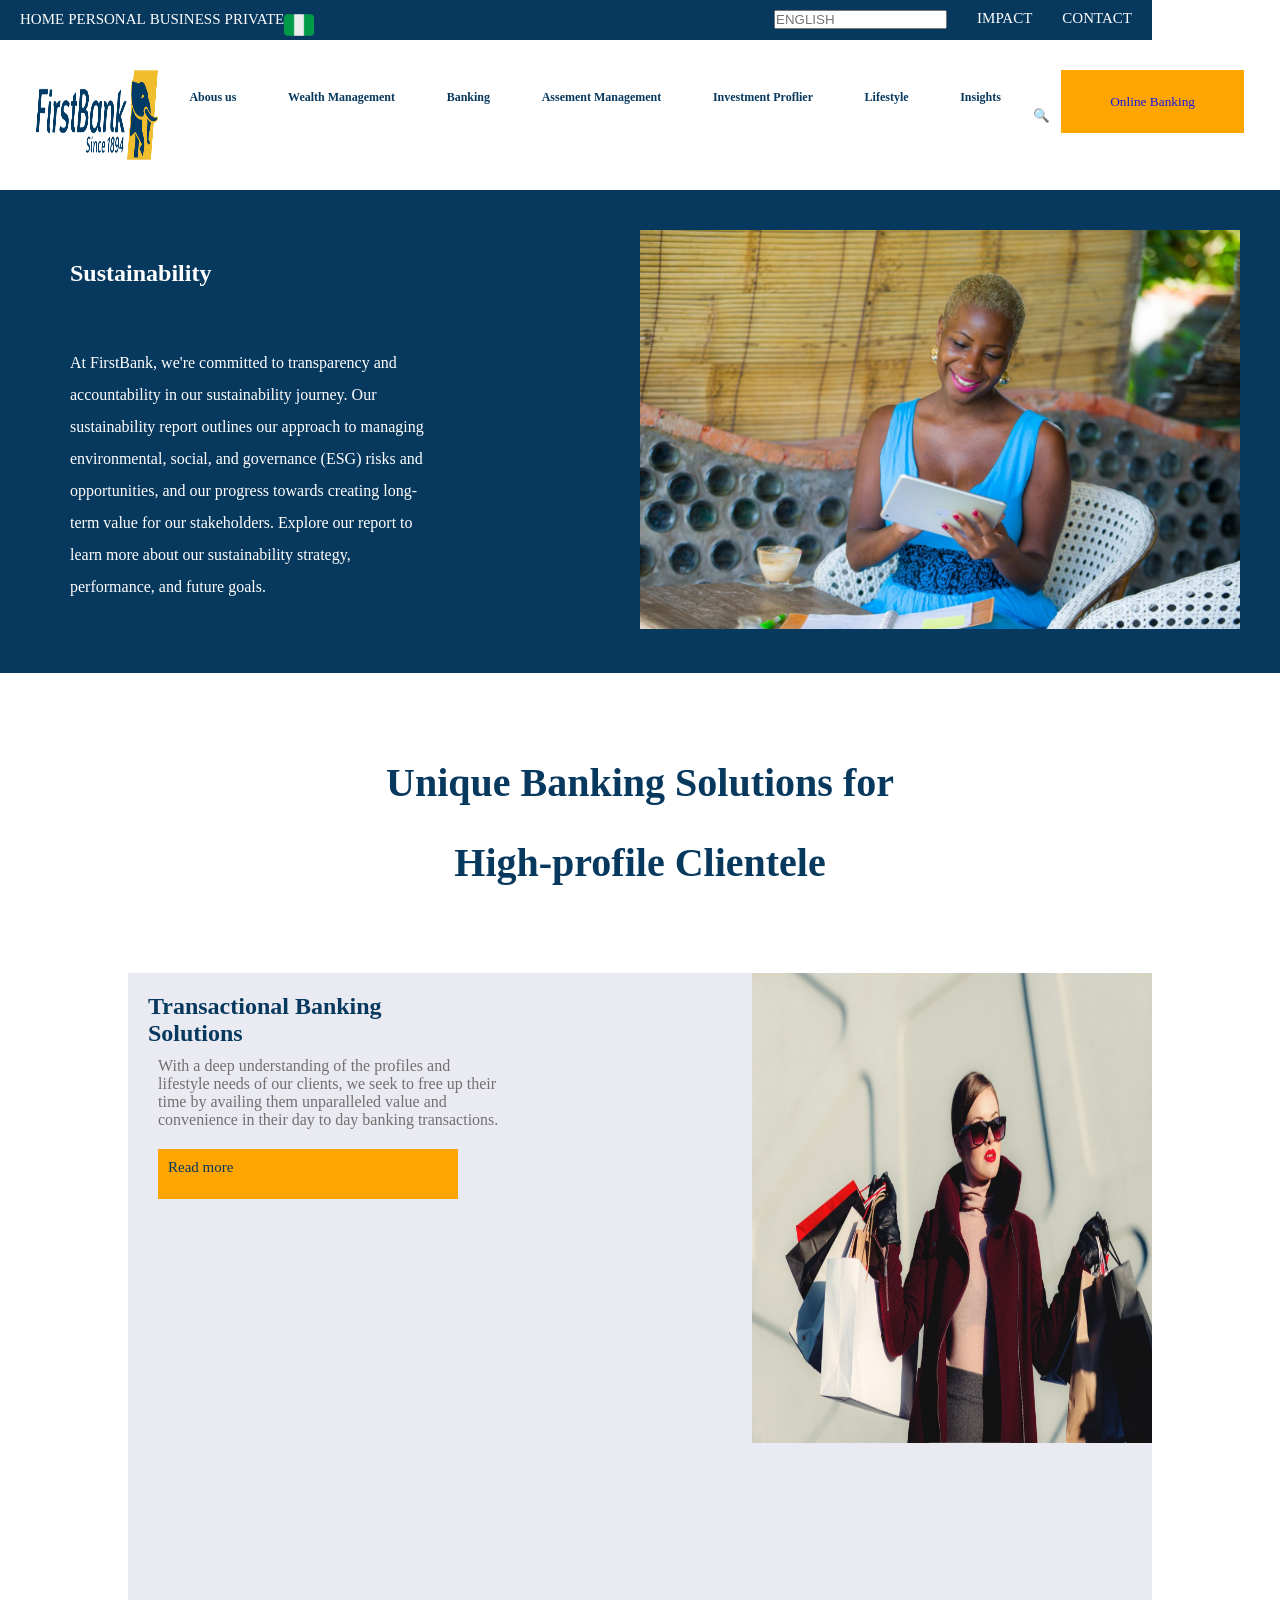
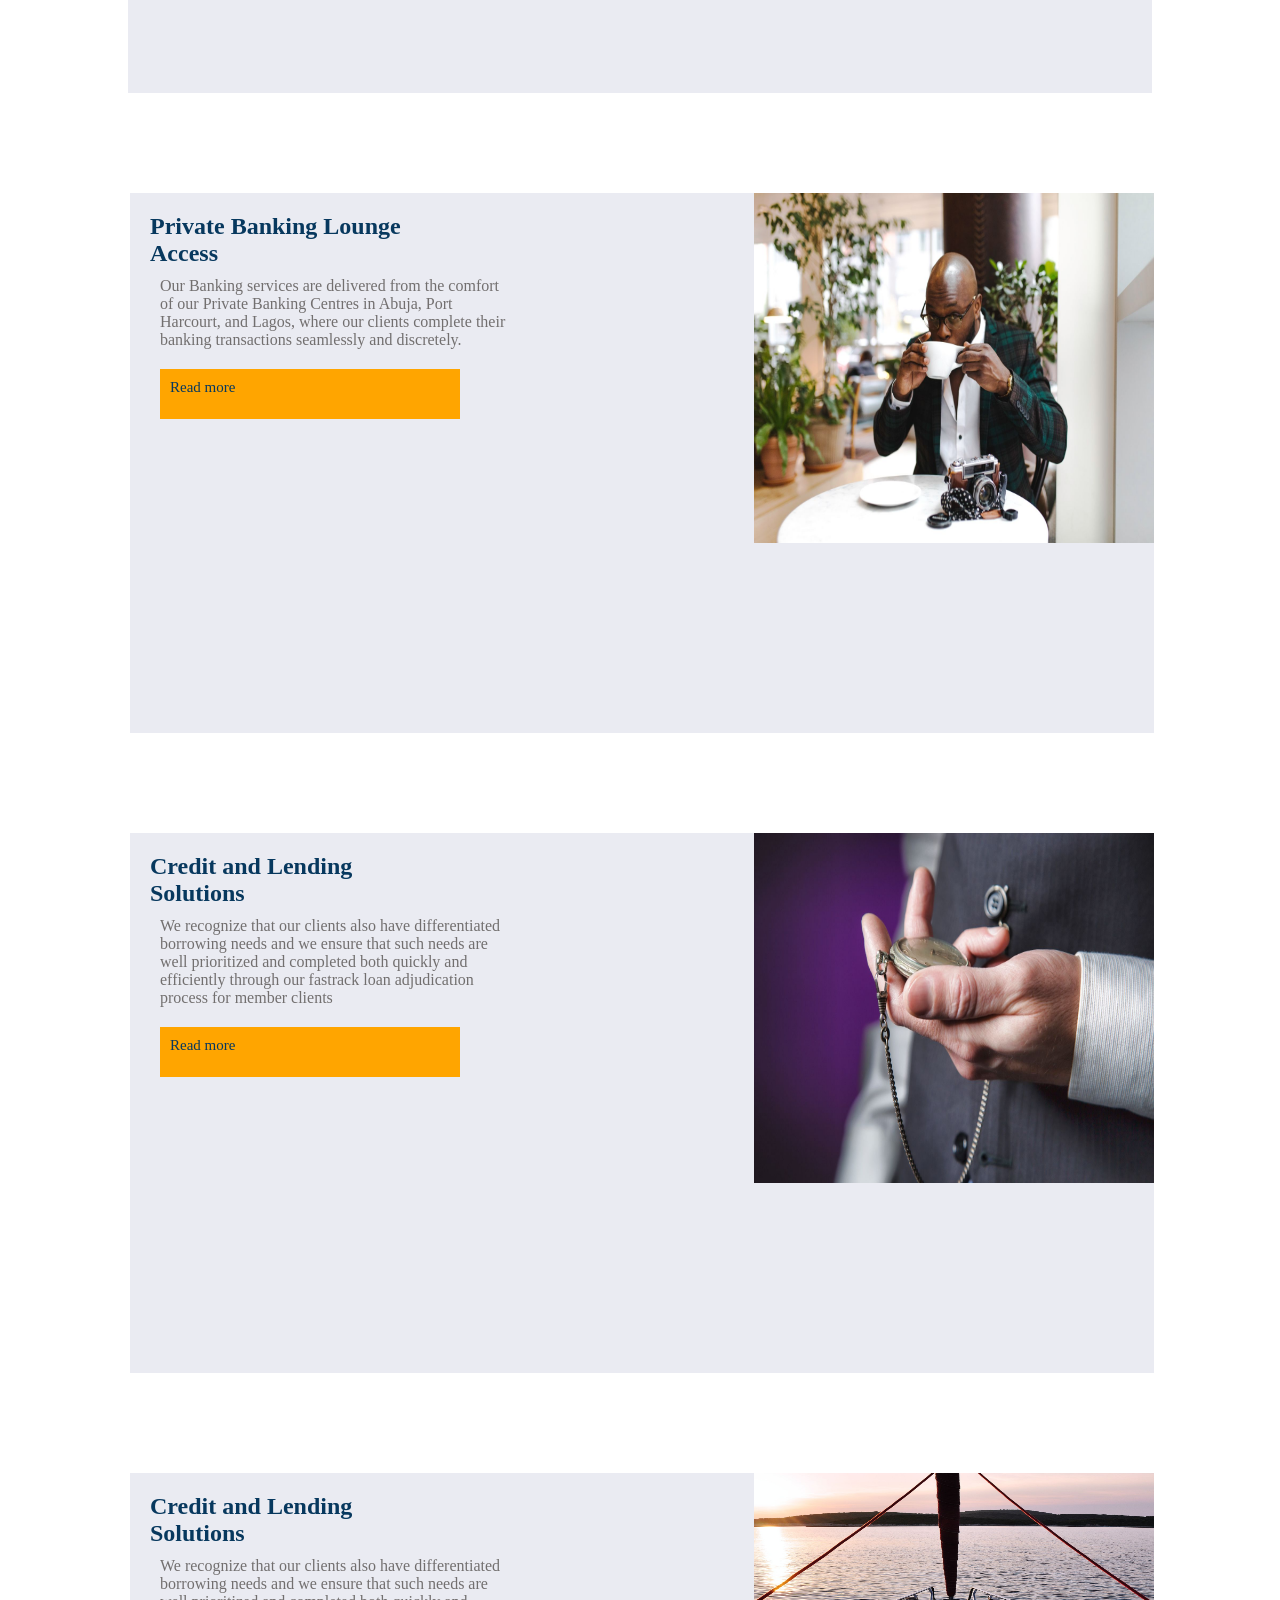
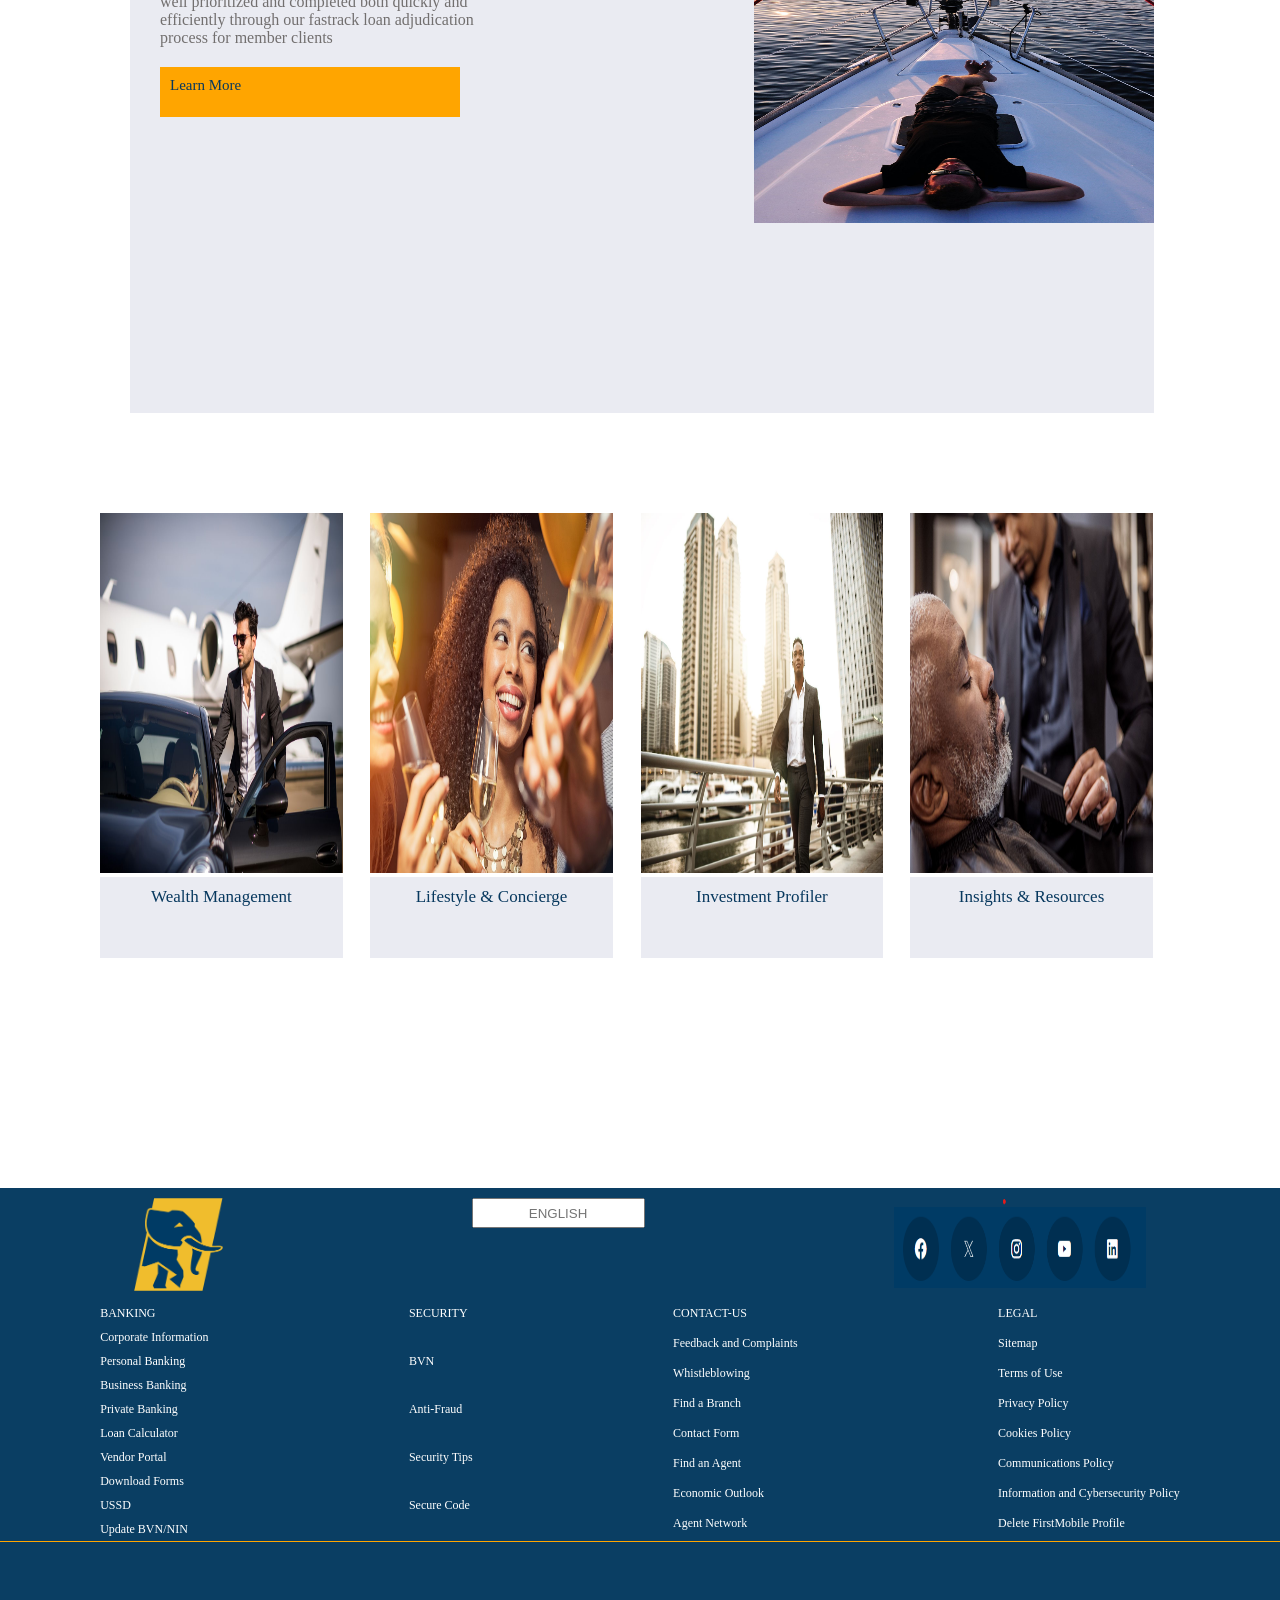
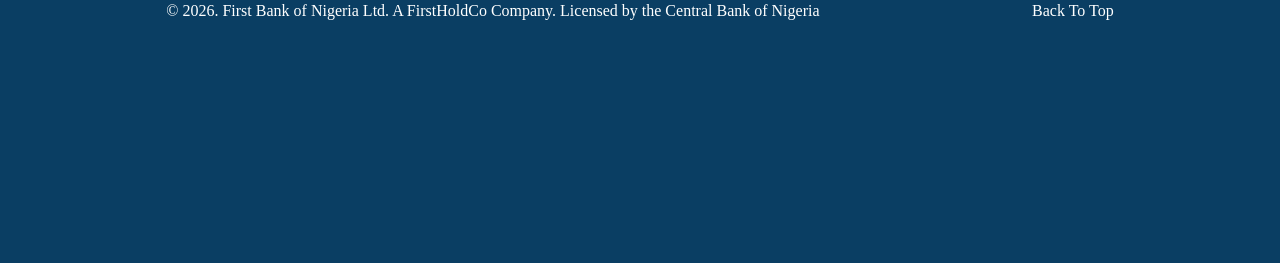
<file: firstbank-4.html>
<!DOCTYPE html>
<html lang="en">
<head>
    <meta charset="UTF-8">
    <meta name="viewport" content="width=device-width, initial-scale=1.0">
    <title>first-bank-4</title>
    <link rel="stylesheet" href="/firstbank-4.css">
    
     <header>
        <div class="three-con-parents">
<div class="first-child">
    <a href="">HOME</a>
    <a href="">PERSONAL</a>
    <a href="">BUSINESS</a>
    <a href="">PRIVATE</a>
</div>
<div class="second-child">
    <input type="text" placeholder="ENGLISH" class="english-box">
    <a href="">IMPACT</a>
    <a href="">CONTACT</a>
</div>
 <img src="imagebox3/nigeria-image.png" alt="" class="trial-tun">
        </div>
         <nav>

  <div class="nav-div">
    <img src="imagebox3/fmb image.png" alt="" class="image">
       <a href="">Abous us</a>
    <a href="">Wealth Management</a>
    <a href="">Banking</a>
    <a href="">Assement Management</a>
    <a href="">Investment Proflier</a>
    <a href="">Lifestyle</a>
    <a href="">Insights</a>
    <button type="search" class="search">🔍</button>
    <button class="online-banking">Online Banking</button>
  </div>
</nav>
    </header>
</head>

<div class="first-container">
    <div class="text-con">
        <h2>Sustainability</h2>
        <p>At FirstBank, we're committed to transparency and accountability in our sustainability journey. Our sustainability report outlines our approach to managing environmental, social, and governance (ESG) risks and opportunities, and our progress towards creating long-term value for our stakeholders. Explore our report to learn more about our sustainability strategy, performance, and future goals.</p>
    </div>
    <div class="image-con">
        <img src="first-bank4image/imgi_17_fbn-private-5.png" alt="">
    </div>
</div>

<div class="second-container">
    <h3>Unique Banking Solutions for High-profile Clientele</h3>
</div>
<body>

    <div class="third-container">
        <div class="first-box"> 
             <h2>Transactional Banking Solutions</h2>
             <p>With a deep understanding of the profiles and lifestyle needs of our clients, 
                we seek to free up their time by availing
                 them unparalleled value and convenience in their day to day banking transactions.</p>
<div class="college">
    <p class="read-more">Read more</p>
    <div class="dropdown">
             <ul class="li">
                <li> Current and deposit accounts in Naira, Euro, Sterling and US Dollar.</li>
                <li>Debit and Credit cards providing both local and offshore banking access.</li>
                <li>Foreign exchange and International transfers.</li>
                <li>Electronic, mobile and Internet Banking.</li>
                  <p>
            We achieve these by leveraging on our in-depth experience of the markets in which we operate, as well as the knowledge and competence of our Private Bankers who are very carefully selected to match the profiles of our clients.
        </p>
             </ul>
    </div>
</div>
</div>
 
<div class="one-third">
    <img src="first-bank4image/imgi_10_First-Bank-Private-Banking-10.png" alt="">
</div>
    </div>


    <div class="third-container-four">
        <div class="first-box"> 
             <h2>Private Banking Lounge Access</h2>
             <p>Our Banking services are delivered from the comfort of our Private Banking Centres in Abuja, Port Harcourt, and Lagos, where our clients complete their banking transactions seamlessly and discretely.</p>
<div class="college">
    <p class="read-more">Read more</p>
    <div class="dropdown">
             <ul class="li-one">These 3 lounges are further complemented by touch points found in the over 800 retail branches where our clients are also given the same priority service</ul>
    </div>
</div>
</div>
 
<div class="forth">
    <img src="first-bank4image/imgi_12_First-Bank-Private-Banking-33.png" alt="">
</div>
    </div>


    <div class="third-container-four">
        <div class="first-box"> 
             <h2>Credit and Lending Solutions</h2>
             <p>We recognize that our clients also have differentiated borrowing needs and we ensure that such needs are well prioritized and completed both quickly and efficiently through our fastrack loan adjudication process for member clients</p>
<div class="college">
    <p class="read-more">Read more</p>
      <div class="dropdown">
             <ul class="li">
                Our suite of lending products include:
                <li>Overdrafts</li>
                <li>Terms Loan</li>
                <li>Cashedback Loans</li>
                <li>Asset Backed Loans</li>
                <li>Bonds and Guarantees</li>
                <li>Residential Mortgages</li>
             </ul>
    </div>
</div>
</div>
 
<div class="forth">
    <img src="first-bank4image/imgi_12_fbn-private-6.png" alt="">
</div>
    </div>

    <div class="third-container-four">
        <div class="first-box"> 
             <h2>Credit and Lending Solutions</h2>
             <p>We recognize that our clients also have differentiated borrowing needs and we ensure that such needs are well prioritized and completed both quickly and efficiently through our fastrack loan adjudication process for member clients</p>
<div class="college">
    <p class="read-more">Learn More</p>
</div>
</div>
 
<div class="forth">
<img src="first-bank4image/imgi_13_First-Bank-Private-Banking-3.png" alt="">
</div>
    </div>
    


    <div class="last-four-con">


        <div class="last-four">
            <img src="first-bank4image/imgi_14_fbn-private-1.png" alt="">
            <div class="text-box-con"><p>Wealth Management</p></div>
        </div>
        <div class="last-four">
            <img src="first-bank4image/imgi_15_fbn-private-4.png" alt="">
            <div class="text-box-con"><p>Lifestyle & Concierge</p></div>
        </div>
        <div class="last-four">
            <img src="first-bank4image/imgi_16_fbn-private-2.png" alt="">
            <div class="text-box-con"><p>Investment Profiler</p></div>
        </div>
        <div class="last-four">
            <img src="first-bank4image/imgi_17_fbn-private-10.png" alt="">
            <div class="text-box-con"><p>Insights & Resources</p></div>
        </div>

    </div>

    <footer>
        <div class="the-image-footer">
<img src="first-bank4image/imgi_8_First-Bank-Logo_Symbol.png" alt="" class="first-logo">            
            <input type="text" placeholder="ENGLISH" class="last-place-hoolder">
            <img src="first-bank4image/sss-ade.png" alt="" class="ss-ade">
</div>

<div class="four-box">
    <div class="box-one-1">
    <p>BANKING</p>
    <a href="">Corporate Information</a>
    <a href="">Personal Banking</a>
    <a href="">Business Banking</a>
    <a href="">Private Banking</a>
    <a href="">Loan Calculator</a>
    <a href="">Vendor Portal</a>
    <a href="">Download Forms</a>
    <a href="">USSD</a>
    <a href="">Update BVN/NIN</a>
</div>
<div class="box-one-1">
<p>SECURITY</p>
<a href="">BVN</a>
<a href="">Anti-Fraud</a>
<a href="">Security Tips</a>
<a href="">Secure Code</a>
</div>

<div class="box-one-1">
    <p>CONTACT-US</p>
    <a href="">Feedback and Complaints</a>
    <a href="">Whistleblowing</a>
    <a href="">Find a Branch</a>
    <a href="">Contact Form</a>
    <a href="">Find an Agent</a>
    <a href="">Economic Outlook</a>
    <a href="">Agent Network</a>
</div>
<div class="box-one-1">
    <p>LEGAL</p>
    <a href="">Sitemap</a>
    <a href="">Terms of Use</a>
    <a href="">Privacy Policy</a>
    <a href="">Cookies Policy</a>
    <a href="">Communications Policy</a>
    <a href="">Information and Cybersecurity Policy</a>
    <a href="">Delete FirstMobile Profile</a>
</div>
</div>    
<div class="cbn-of-">
    <p>© 2026. First Bank of Nigeria Ltd. A FirstHoldCo Company. Licensed by the Central Bank of Nigeria</p>
  <a href="" class="backtotop">Back To Top</a>
</div>
</footer>
</body>
</html>
</file>
<file: firstbank-2.css>
* {
  padding: 0;
  margin: 0;
  box-sizing: border-box;
}
header {
  background-color: white;
  position: sticky;
  z-index: 500;
  top: 0px;
}
.twocon-parents {
  display: flex;
  justify-content: space-between;
  background-color: #063a61;
  width: 90%;
  height: 7vh;
  padding: 10px 0 0 20px;
  color: white;
  position: relative;
}
.first-child a {
  color: white;
  text-decoration: none;
  font-family: "Courier New", Courier, monospace;
  font-size: 15px;
}
/* .nig-image{
     position: relative;
    left: 50px;
    bottom: 9px;
} */
.nig-div {
  position: relative;
}
.english-box {
  height: 4vh;
  border: none;
  color: #0a3e63;
  text-align: center;
}
.second-child {
  position: absolute;
  display: flex;
  right: 50px;
  justify-content: end;
  gap: 20px;
}
.second-child a {
  color: white;
  text-decoration: none;
  font-family: "Courier New", Courier, monospace;
  font-size: 15px;
}

.nav {
  margin-top: 40px;
}
.dropdown-container {
  display: flex;
  gap: 40px;
  text-align: center;
  padding-bottom: 30px;
  color: #063a61;
  font-weight: 900;
  font-family: Cambria, Cochin, Georgia, Times, 'Times New Roman', serif;
}
.picture {
  width: 10%;
  height: 5vh;
}
.about {
  display: flex;
  list-style: none;
}

.drop {
  position: relative;
  cursor: pointer;
}

.drop:hover .dropdown {
  visibility: visible;
}

.dropdown {
  width: 200px;
  height: auto;
  position: absolute;
  background-color: white;
  text-align: center;
  line-height: 2;
  padding: 15px 0 20px 0;
  border-top: 1px solid orange;
  top: 50px;
  visibility: hidden;
  cursor: pointer;
  border: none;
  font-family: Cambria, Cochin, Georgia, Times, "Times New Roman", serif;
}
.dropdown-item {
  text-decoration: none;
  text-align: center;
}

.online-banking {
  background-color: orange;
  width: 15%;
  height: 7vh;
  color: rgb(24, 24, 228);
  border: none;
  font-family: Cambria, Cochin, Georgia, Times, "Times New Roman", serif;
}
.online-banking:hover {
  background-color: #141e2e;
  color: orange;
}
.search {
  width: 10%;
  background: none;
  border: none;
}
.box-con {
  background-color: #0a3e63;
  width: 100%;
  padding: 40px;
  height: 100vh;
  position: relative;
}
.image-background {
  background: url(imagefolder2/imgi_17_Dangote-1242-x-520-px.png);
  padding: 20px;
  height: 90vh;
  width: 100%;
}
.bank-text-box {
  background-color: aliceblue;
  position: absolute;
  text-align: center;
  line-height: 3;
  width: 20%;
  padding: 20px;
  height: 40vh;
  left: 80%;
  top: 60%;
}
.bank-text-box .firstDirect {
  background-color: #063a61;
  border: none;
  color: white;
  font-family: Cambria, Cochin, Georgia, Times, "Times New Roman", serif;
  font-weight: bold;
  width: 80%;
  height: 10vh;
  text-align: center;
  margin-left: 20px;
  margin-top: 10px;
}
.ibl {
  color: #063a61;
  font-family: Cambria, Cochin, Georgia, Times, "Times New Roman", serif;
}
.bank-text-box button {
  background-color: orange;
  border: none;
  color: #0a3e63;
  font-family: Cambria, Cochin, Georgia, Times, "Times New Roman", serif;
  font-weight: bold;
  width: 80%;
  height: 10vh;
}
.text-image-con {
  display: flex;
  background-color: #0a3e63;
  padding: 50px;
  justify-content: space-around;
  color: white;
}
.the-picturebox img {
  width: 100%;
  height: auto;
}
.the-picturebox-con {
  width: 100%;
  padding: 40px;
  justify-content: start;
  display: grid;
  gap: 40px;
  grid-template-columns: repeat(3, 1fr);
}
.the-picturebox:hover .history {
  background-color: orange;
  color: #063a61;
}
.the-seven {
  background-color: rgb(244, 243, 241);
  margin-top: 80px;
}
.history {
  background-color: #063a61;
  width: 100%;
  height: 75px;
  color: white;
  border: none;
  text-align: center;
  font-weight: bolder;
  font-size: 20px;
  font-family: Cambria, Cochin, Georgia, Times, "Times New Roman", serif;
}
.word-con {
  margin-left: 35px;
  padding: 20px;
  line-height: 2;
}
.word-con h6 {
  color: #063a61;
  font-family: Arial, Helvetica, sans-serif;
  font-size: 30px;
}
.word-con p {
  color: rgb(100, 101, 101);
}
.ttwo-box {
  display: flex;
  gap: 10px;
  padding: 40px;
  width: 95%;
  margin: auto;
  height: 40vh;
}

.con-two-box-three {
  background-color: rgb(242, 240, 236);
  padding: 40px;
  width: 100%;
  height: 100vh;
  gap: 50px;
}
.side-way {
  display: flex;
  background-color: white;
  width: 60%;
  height: 60vh;
}

.iimage-contaainer .side-way-image {
  width: 400px;
  height: 60vh;
  transition: transform 0.3s ease;
}

.side-way-text {
  padding: 15px;
  line-height: 2;
}
.pos {
  margin-left: 50px;
  text-align: center;
}
.image-trail {
  width: 400px;
  height: 300px;
}
.side-way:hover {
  background-color: #063a61;
  color: orange;
}
.pos p {
  color: #063a61;
  font-size: 20px;
  font-family: Cambria, Cochin, Georgia, Times, "Times New Roman", serif;
  background-color: white;
}
.pos:hover p {
  background-color: #063a61;
  color: orange;
}
.three-box-text {
  margin-left: 80px;
  line-height: 2;
}
.three-box-text h5 {
  font-family: Arial, Helvetica, sans-serif;
  font-size: 40px;
  color: #063a61;
}
.button-con {
  background-color: rgb(242, 240, 236);
  width: 100%;
  height: 30vh;
}
.containter-3-butt {
  display: flex;
  justify-content: center;
  gap: 50px;
  margin: auto;
}
.under {
  background: white;
  color: #063a61;
  border: none;
  width: 25%;
  height: 15vh;
  font-family: Georgia, "Times New Roman", Times, serif;
  font-size: 20px;
  text-align: left;
  padding-left: 20px;
}
.under:hover {
  background-color: #063a61;
  color: orange;
}
.long {
  background-color: #063a61;
  width: 100%;
  height: auto;
  padding: 50px;
}
.long-con {
  display: flex;
}
.card-grid {
  display: grid;
  grid-template-columns: repeat(2, 1fr);
  gap: 20px;
  width: 100%;
  padding: 20px;
}
.card-template img {
  width: 300px;
  height: 200px;
}
.difference {
  height: 270px;
}
.card-label {
  padding: 10px;
  background-color: green;
  text-align: center;
  font-family: "Times New Roman", Times, serif;
  color: red;
  width: 100%;
  font-size: 15px;
  font-weight: bolder;
  margin-top: -20px;
}

.long-con {
  line-height: 3;
}
.long-con p {
  color: aliceblue;
  font-size: 15px;
  font-family: Arial, Helvetica, sans-serif;
  text-align: center;
}
.long-con h2 {
  font-family: Cambria, Cochin, Georgia, Times, "Times New Roman", serif;
  color: aliceblue;
  font-weight: 30px;
}
.long-con button {
  background: orange;
  border: none;
  width: 200px;
  height: 80px;
  color: #063a61;
  margin-left: 80px;
}
.long-con:hover button {
  background: white;
}
.option-container {
  background-color: #0a3e63;
  width: 450px;
  padding: 25px;
  border-radius: 8px;
  box-sizing: border-box;
}

.placeholder-con {
  display: grid;
  grid-template-columns: repeat(2, 1fr);
  gap: 12px;
  margin-bottom: 12px;
}

.placeholder-con input,
.bussiness-sec select,
.offering select,
.offering input[type="text"] {
  width: 100%;
  padding: 12px;
  background-color: #24567d;
  border: 1px solid #3c6e93;
  color: #ffffff;
  border-radius: 4px;
  box-sizing: border-box;
  font-size: 14px;
}

.placeholder-con input::placeholder,
.offering input[type="text"]::placeholder {
  color: #b0c4de;
}

.select-containers {
  display: flex;
  flex-direction: column;
  gap: 12px;
}

.bussiness-sec,
.offering {
  display: flex;
  flex-direction: column;
  gap: 12px;
}

.offering label {
  color: #ffffff;
  display: flex;
  align-items: center;
  gap: 8px;
  font-size: 14px;
  cursor: pointer;
}

.offering button {
  background-color: #ffc72c;
  color: #000000;
  border: none;
  padding: 12px;
  font-weight: bold;
  font-size: 16px;
  border-radius: 4px;
  cursor: pointer;
  width: 100%;
}

.offering button:hover {
  background-color: #e5b325;
}

.offering p {
  color: #b0c4de;
  font-size: 12px;
  margin: 0;
}
.one-big-con {
  display: flex;
  padding: 100px;
  background-color: rgb(233, 230, 227);
}
.containter-con-text {
  background-color: white;
  padding: 40px;
  width: 80%;
}
.containter-con-text h6 {
  font-family: Cambria, Cochin, Georgia, Times, "Times New Roman", serif;
  font-size: 20px;
  color: #063a61;
}
.containter-con-text p {
  font-size: 20px;
  width: 70%;
  font-family: "Segoe UI", Tahoma, Geneva, Verdana, sans-serif;
  padding: 30px;
  line-height: 2;
}
.iimmage {
  width: 60%;
  height: 60vh;
}
.ttwo-box-one {
  display: flex;
  justify-content: space-around;
  gap: 10px;
  padding: 40px;
  gap: 60px;
  width: 100%;
  margin: auto;
  height: 90vh;
}
.chanel-com {
  background-color: rgb(233, 230, 227);
}
.texxt-image {
  width: 70%;
  display: flex;
  height: 50vh;
  background-color: white;
}
.business-business {
  height: 50vh;
  line-height: 2;
  padding: 70px;
}
.diamond img {
  width: 300px;
}
.personal-image {
  width: 70%;
  height: 50vh;
}
.business-business h4 {
  font-family: Cambria, Cochin, Georgia, Times, "Times New Roman", serif;
  font-size: 20px;
  color: #063a61;
}
.diamond-p {
  text-align: center;
  color: #063a61;
  font-family: Cambria, Cochin, Georgia, Times, "Times New Roman", serif;
  font-size: 20px;
  background-color: white;
  width: 300px;
  height: 80px;
  padding: 30px;
}
.three-diamond {
  display: flex;
  justify-content: space-around;
}
.diamond-one img {
  width: 100%;
  height: 30vh;
}
.diamond-word {
  background-color: white;
  width: 100%;
  height: 10vh;
}
.diamond-word p {
  color: #0a3e63;
  text-align: center;
  padding: 20px;
  font-family: Cambria, Cochin, Georgia, Times, "Times New Roman", serif;
  font-size: 25px;
  font-weight: bold;
}
.insights {
  margin-left: 40px;
  line-height: 3;
}
.insights h4 {
  font-weight: bold;
  font-family: Georgia, "Times New Roman", Times, serif;
  font-size: 25px;
  color: #063a61;
}
.diamond-word:hover p {
  color: orange;
  background-color: #063a61;
}
.Last-three-friend {
  display: flex;
  justify-content: space-around;
}
.three-friend img {
  width: 100%;
  height: 40vh;
}
.scale-up {
}

.last-div {
  background-color: rgb(233, 230, 227);
  padding: 100px;
}
.friend-text {
  background-color: white;
  color: #0a3e63;
  text-align: center;
  font-family: Cambria, Cochin, Georgia, Times, "Times New Roman", serif;
  font-size: 20px;
  height: 50px;
  padding: 15px;
}
.friend-text:hover {
  background-color: #063a61;
  color: orange;
}
.two-lin-con {
  margin: auto;
  padding: 30px;
  line-height: 3;
}

.two-lin-con h6 {
  color: #063a61;
  font-family: Cambria, Cochin, Georgia, Times, "Times New Roman", serif;
  font-size: 30px;
  font-weight: bold;
}
footer {
  background-color: #0a3e63;
  width: 100%;
  height: 75vh;
  margin-top: 130px;
}
.first-logo {
  width: 7%;
}
.four-box {
  display: flex;
  justify-content: space-around;
}
.box-one-1 {
  display: grid;
  line-height: 2;
}
.box-one-1 a {
  color: white;
  text-decoration: none;
  font-family: Georgia, "Times New Roman", Times, serif;
  font-size: 12px;
}
.cbn-of- {
  display: flex;
  justify-content: space-around;
  color: white;
  padding: 60px;
  border-top: 1px solid orange;
}
.box-one-1 p {
  font-family: Cambria, Cochin, Georgia, Times, "Times New Roman", serif;
  color: white;
  font-size: 12px;
}

.the-image-footer {
  padding: 10px;
  display: flex;
  justify-content: space-around;
}
.cbn-of- a {
  color: white;
  text-decoration: none;
}
.backtotop {
  text-align: end;
}
.last-place-hoolder {
  height: 30px;
  text-align: center;
  color: #063a61;
}
.ss-ade {
  width: 20%;
  height: 10vh;
}
.display{
  margin: auto;
  padding: 40px;
  color: #063a61;
  font-family: Cambria, Cochin, Georgia, Times, 'Times New Roman', serif;
  font-size: 30px;
  font-weight: bold;
}
</file>
<file: firstbank-3.css>
*{
    padding: 0;
    margin: 0;
    box-sizing: border-box;
}
.three-con-parents{
    display: flex;
    background-color: #07385e;
    height: 40px;
    width: 90%;
    padding-left: 20px;
    padding-top: 10px;
    text-align: center;
    position: relative;
}
.three-con-parents a{
text-decoration: none;
color: white;
font-size: 15px;
font-family: Cambria, Cochin, Georgia, Times, 'Times New Roman', serif;
}
.second-child{
  position: absolute;
  display: flex;
  right: 20px;
  gap: 30px;
}
.search{
    background: none;
    border: none;

}
.content{
    color: white;
    line-height: 1;
    justify-content: center;
    align-items: center;
    text-align: center;
    padding: 120px;
    
}
.video-div{
    background: url(/imagebox3/imgi_9_FBN-Private-Bank_-scaled.png);
    width: 100%;
    height: 100vh;
    position: relative;
}
.content p{
    font-family: Cambria, Cochin, Georgia, Times, 'Times New Roman', serif;
    width: 30%;
    text-align: center;
    margin-left: 350px;
    line-height: 3;
    
}
.content button{
    width: 20%;
    align-items: center;
    height: 7vh;
    border: none;
    padding: 10px;
    margin-top: 20px;
    color: #07385e;
    font-family: Cambria, Cochin, Georgia, Times, 'Times New Roman', serif;
}
.content h2{
    font-family: Georgia, 'Times New Roman', Times, serif;

}
.content button:hover{
    background-color: orange;

}
body{
    background-color: white;
}
.just-text{
    text-align: center;
    line-height: 3;
    padding: 80px;
}
.just-text h3{
    color: #07385e;
    font-family: Cambria, Cochin, Georgia, Times, 'Times New Roman', serif;
    font-size: 30px;
}
.just-text p{
    color: rgb(61, 58, 58);
    width: 50%;
    margin: auto;
}
.first-image-con img{
    width: 350px;
    height: 300px;
}
.first-image-con{
    margin: auto;
    background-color: #eaebf2;
    display: grid;
    grid-template-columns: repeat(2 1fr);
    width: 1000px;
    height: auto;
}
.text-image-box{
    display: flex;
    text-align: center;
    
}
.talk-am img{
    width: 350px;
    height: 300px;
}

.text-image-box:hover{
    
}


.text-image-box .hahha{
    text-decoration: none;
}
.side-text{
    background-color:#eaebf2;
    width: 300px;
    height: 300px;
    padding: 50px;
    line-height: 2;
    text-decoration: none;

}
.side-text .hahha{
    text-decoration: none;
    color: #07385e;
    font-size: 20px;
}

.nav-div{
    display: flex;
    padding: 30px;
    justify-content: space-around;

}
.nav-div a{
    padding: 20px;
    text-decoration: none;
    color: #07385e;
    font-size: 12px;
    font-family: Cambria, Cochin, Georgia, Times, 'Times New Roman', serif;
    font-weight: bolder;
}

.image{
    width: 10%;
    height: 10vh;
}

.online-banking {
  background-color: orange;
  width: 15%;
  height: 7vh;
  color: rgb(24, 24, 228);
  border: none;
  font-family: Cambria, Cochin, Georgia, Times, "Times New Roman", serif;
}
.online-banking:hover {
  background-color: #141e2e;
  color: orange;}
.side-text a{
    color: #07385e;
    font-size: 25px;
    font-family: Cambria, Cochin, Georgia, Times, 'Times New Roman', serif;
}
.talk-am:hover{
      transform: scale(1.1);
}
.their-mother{
    display: flex;
    background-color: #eaebf2;
}

.management{
    width: 300px;
    height: 300px;

}
.just-image img{
    width: 350px;
    
}
.third-text{
      width: 300px;
    height: 250px;
}
.management .hahha{
      color: #07385e;
    font-family: Cambria, Cochin, Georgia, Times, 'Times New Roman', serif;
    font-size: 30px;
    text-decoration: none;
    
}
.text-con-word{
    text-align: center;
    line-height: 2;
    padding: 70px;
}
.text-con-word h2{
    font-size: 30px;
    font-family: Cambria, Cochin, Georgia, Times, 'Times New Roman', serif;
    color: #07385e;
}
.text-con-word p{
    width: 50%;
    line-height: 1;
    margin: auto;
}
.option-container {
  background-color: #0a3e63;
  width: 450px;
  padding: 25px;
  border-radius: 8px;
  box-sizing: border-box;
}

.placeholder-con {
  display: grid;
  grid-template-columns: repeat(2, 1fr);
  gap: 12px;
  margin-bottom: 12px;
}

.placeholder-con input,
.bussiness-sec select,
.offering select,
.offering input[type="text"] {
  width: 100%;
  padding: 12px;
  background-color: #24567d;
  border: 1px solid #3c6e93;
  color: #ffffff;
  border-radius: 4px;
  box-sizing: border-box;
  font-size: 14px;
}

.placeholder-con input::placeholder,
.offering input[type="text"]::placeholder {
  color: #b0c4de;
}

.select-containers {
  display: flex;
  flex-direction: column;
  gap: 12px;
}

.bussiness-sec,
.offering {
  display: flex;
  flex-direction: column;
  gap: 12px;
}

.offering label {
  color: #ffffff;
  display: flex;
  align-items: center;
  gap: 8px;
  font-size: 14px;
  cursor: pointer;
}

.offering button {
  background-color: #ffc72c;
  color: #000000;
  border: none;
  padding: 12px;
  font-weight: bold;
  font-size: 16px;
  border-radius: 4px;
  cursor: pointer;
  width: 100%;
}

.offering button:hover {
  background-color: #e5b325;
}

.offering p {
  color: #b0c4de;
  font-size: 12px;
  margin: 0;
}
.one-big-con {
  display: flex;
  padding: 100px;
  justify-content: space-around;
   margin: auto;
   width: 80%;
   
}
.containter-con-text {
  background-color: white;
  padding: 40px;
  width: 80%;
}
.containter-con-text h6 {
  font-family: Cambria, Cochin, Georgia, Times, "Times New Roman", serif;
  font-size: 20px;
  color: #063a61;
}
.containter-con-text p {
  font-size: 20px;
  width: 70%;
  font-family: "Segoe UI", Tahoma, Geneva, Verdana, sans-serif;
  padding: 30px;
  line-height: 2;
}
.textfor-box{
    background-color: #eaebf2;
    padding: 50px;
    width: 90%;
    height: 60vh;
}
.textfor-box h3{
    font-size: 25px;
    font-family: Cambria, Cochin, Georgia, Times, 'Times New Roman', serif;
    color: #063a61;
}
.textfor-box p{
    line-height: 1;
    font-family: Cambria, Cochin, Georgia, Times, 'Times New Roman', serif;
    font-size: 15px;
    padding: 20px;

}
.photo-text{
    margin: auto;
    padding: 60px;
}
.photo-text img{
    width: 100%;
    height: 60vh;
}
.text-photo{
    display: grid;
    text-align: left;
    padding: 50px;
    background-color: #eaebf2;
    gap: 40px;
}
.text-photo h6{
    font-family: Cambria, Cochin, Georgia, Times, 'Times New Roman', serif;
    font-size: 30px;
}
.a-href{
    background-color: white;
    width: 20%;
    height: 10vh;
    padding: 20px;
}
.a-href a{
    color: #063a61;
    font-family: Cambria, Cochin, Georgia, Times, 'Times New Roman', serif;
    text-decoration: none;
}
.a-href a:hover{
    background-color: #141e2e;
    color: orange;
}
.line-side-text{
    display: flex;
    background-color: #eaebf2;
}
.last-action{
    display: grid;
    margin: auto;
    padding: 60px;
    gap: 50px;
}
.last-action img{
    width: 20%;
}
.word-last{
    padding: 40px;
    line-height: 2;
}
.word-last h6{
    font-family: Cambria, Cochin, Georgia, Times, 'Times New Roman', serif;
    font-size: 20px;
    text-align: center;
    color: #063a61;
}
.line-side-text-three{
    height: 30vh;
}
.rmi{
    width: 90%;
    background-color: #eaebf2;
    margin-left: 60px;
    padding: 40px;
    height: 5px;
    border: none;
    font-family: Cambria, Cochin, Georgia, Times, 'Times New Roman', serif;
    font-size: 15px;
}
.rmi:hover{
    background-color: #141e2e;
    color: orange;
}
.middle-image{
    display: flex;
    justify-content: space-around;
    padding: 60px;
}
.close-tag{
    background-color: #eaebf2;
    width: 100%;
    height: 70vh;
    padding: 30px;
    margin-top: 50px;
}
.middle-text{
    text-align: center;
    line-height: 3;
}
.middle-text p{
    width: 50%;
    margin: auto;
}
.middle-text h4{
    font-family: Cambria, Cochin, Georgia, Times, 'Times New Roman', serif;
    font-size: 30px;
    color: #063a61;
}
footer {
  background-color: #0a3e63;
  width: 100%;
  height: 75vh;
  margin-top: 130px;
}
.first-logo {
  width: 7%;
}
.four-box {
  display: flex;
  justify-content: space-around;
}
.box-one-1 {
  display: grid;
  line-height: 2;
}
.box-one-1 a {
  color: white;
  text-decoration: none;
  font-family: Georgia, "Times New Roman", Times, serif;
  font-size: 12px;
}
.cbn-of- {
  display: flex;
  justify-content: space-around;
  color: white;
  padding: 60px;
  border-top: 1px solid orange;
}
.box-one-1 p {
  font-family: Cambria, Cochin, Georgia, Times, "Times New Roman", serif;
  color: white;
  font-size: 12px;
}

.the-image-footer {
  padding: 10px;
  display: flex;
  justify-content: space-around;
}
.cbn-of- a {
  color: white;
  text-decoration: none;
}
.backtotop {
  text-align: end;
}
.last-place-hoolder {
  height: 30px;
  text-align: center;
  color: #063a61;
}
.ss-ade {
  width: 20%;
  height: 10vh;
}
</file>
<file: firstbank-4.css>
*{
    padding: 0;
    margin: 0;
    box-sizing: border-box;
}
.three-con-parents{
    display: flex;
    background-color: #07385e;
    height: 40px;
    width: 90%;
    padding-left: 20px;
    padding-top: 10px;
    text-align: center;
    position: relative;
}
.three-con-parents a{
text-decoration: none;
color: white;
font-size: 15px;
font-family: Cambria, Cochin, Georgia, Times, 'Times New Roman', serif;
}
.second-child{
  position: absolute;
  display: flex;
  right: 20px;
  gap: 30px;}

  .nav-div{
    display: flex;
    padding: 30px;
    justify-content: space-around;

}
.nav-div a{
    padding: 20px;
    text-decoration: none;
    color: #07385e;
    font-size: 12px;
    font-family: Cambria, Cochin, Georgia, Times, 'Times New Roman', serif;
    font-weight: bolder;
}

.image{
    width: 10%;
    height: 10vh;
}

.online-banking {
  background-color: orange;
  width: 15%;
  height: 7vh;
  color: rgb(24, 24, 228);
  border: none;
  font-family: Cambria, Cochin, Georgia, Times, "Times New Roman", serif;
}
.online-banking:hover {
  background-color: #141e2e;
  color: orange;}
.side-text a{
    color: #07385e;
    font-size: 25px;
    font-family: Cambria, Cochin, Georgia, Times, 'Times New Roman', serif;}

.search{
    background: none;
    border: none;}

.second-child{
  position: absolute;
  display: flex;
  right: 20px;
  gap: 30px;}

  .first-container{
    display: flex;
    background-color: #07385e;
    padding: 40px;
  }
  .image-con img{
    max-width: 600px;
  }
.text-con h2{
    text-align: left;
    padding: 30px;
    color: white;
    margin: auto;

}
.text-con p{
    width: 60%;
    color: white;
    line-height: 2;
    margin: 30px;
}
.second-container{
    text-align: center;
    padding: 70px;
    line-height: 2;
}
.second-container h3{
    color: #07385e;
    font-family: Cambria, Cochin, Georgia, Times, 'Times New Roman', serif;
    font-size: 40px;
    font-weight: bold;
    width: 50%;
    margin: auto;
}
.third-container{
    display: flex;
    background-color:#eaebf2;   
    gap: 60PX;
    margin: auto;
    width: 80%;
    height: 80vh;
    text-align: left;
}
.four-all{
    width: 10%;

}
.college{
position: relative;
cursor: pointer;
width: 500px;
padding: 10px;
}
.dropdown{
  width:100%;
  margin-top: 15px;
  display: none;
  text-align: center;
  background-color:white;   

}
.college:hover .dropdown{
  display: block;
  cursor: pointer;}
  .first-box{
    padding: 20px;
  }

  .college .read-more{
    background-color: orange;
    color: #07385e;
    margin-bottom: 40PX;
    width: 300px;
    height: 50px;
    text-align: left;
    font-family: Cambria, Cochin, Georgia, Times, 'Times New Roman', serif;
    font-size: 15px;
  }
  .first-box h2{
    font-family: 20px;
    font-weight: bold;
    font-family: Cambria, Cochin, Georgia, Times, 'Times New Roman', serif;
    color: #07385e;
    width: 50%;

  }
  .first-box p{
    color: rgb(114, 111, 111);
    font-family: Georgia, 'Times New Roman', Times, serif;
    padding: 10px;
    font-family: 12px;
    width: 70%;
  }
  .li{
    width: 90%;
    text-align: left;
    font-size: 15px;
    margin: auto;
  }
  .dropdown p{
    width:100% ;
  }
  .third-container-four{
    display: flex;
    background-color:#eaebf2;   
    gap: 60PX;
    margin: 100px 0 0 130px;
    width: 80%;
    height: 60vh;
    text-align: left;}
.forth img{
    width: 400px;
  height: 350px;
}
.one-third img{
  width: 400px;
  height: 470px;

}
.li-one{
    text-align: left;
    font-size: 15px;
    line-height: 2;
    background-color: white;
  }
  .dropdown{
  width:100%;
  display: none;
  text-align: center;
  background-color:white;
   padding-bottom: 50px;
 }

 .last-four img{
  width: 90%;
  gap: 10px;
  height: 40vh;
 }
 .last-four-con{
  display: flex;
  padding: 100px;
  justify-content: center;
  margin: auto;
 }
 .text-box-con{
  background-color: #eaebf2;
  width: 90%;
  height: 9vh;
 }
 .text-box-con p{
  text-align: center;
  padding: 10px;
  color: #07385e;
  font-family: Cambria, Cochin, Georgia, Times, 'Times New Roman', serif;
  font-size: 17px;
 }
 .text-box-con p:hover{
  background-color: #07385e;
  color: orange;
 }

 footer {
  background-color: #0a3e63;
  width: 100%;
  height: 75vh;
  margin-top: 130px;
}
.first-logo {
  width: 7%;
}
.four-box {
  display: flex;
  justify-content: space-around;
}
.box-one-1 {
  display: grid;
  line-height: 2;
}
.box-one-1 a {
  color: white;
  text-decoration: none;
  font-family: Georgia, "Times New Roman", Times, serif;
  font-size: 12px;
}
.cbn-of- {
  display: flex;
  justify-content: space-around;
  color: white;
  padding: 60px;
  border-top: 1px solid orange;
}
.box-one-1 p {
  font-family: Cambria, Cochin, Georgia, Times, "Times New Roman", serif;
  color: white;
  font-size: 12px;
}

.the-image-footer {
  padding: 10px;
  display: flex;
  justify-content: space-around;
}
.cbn-of- a {
  color: white;
  text-decoration: none;
}
.backtotop {
  text-align: end;
}
.last-place-hoolder {
  height: 30px;
  text-align: center;
  color: #063a61;
}
.ss-ade {
  width: 20%;
  height: 10vh;
}
</file>
